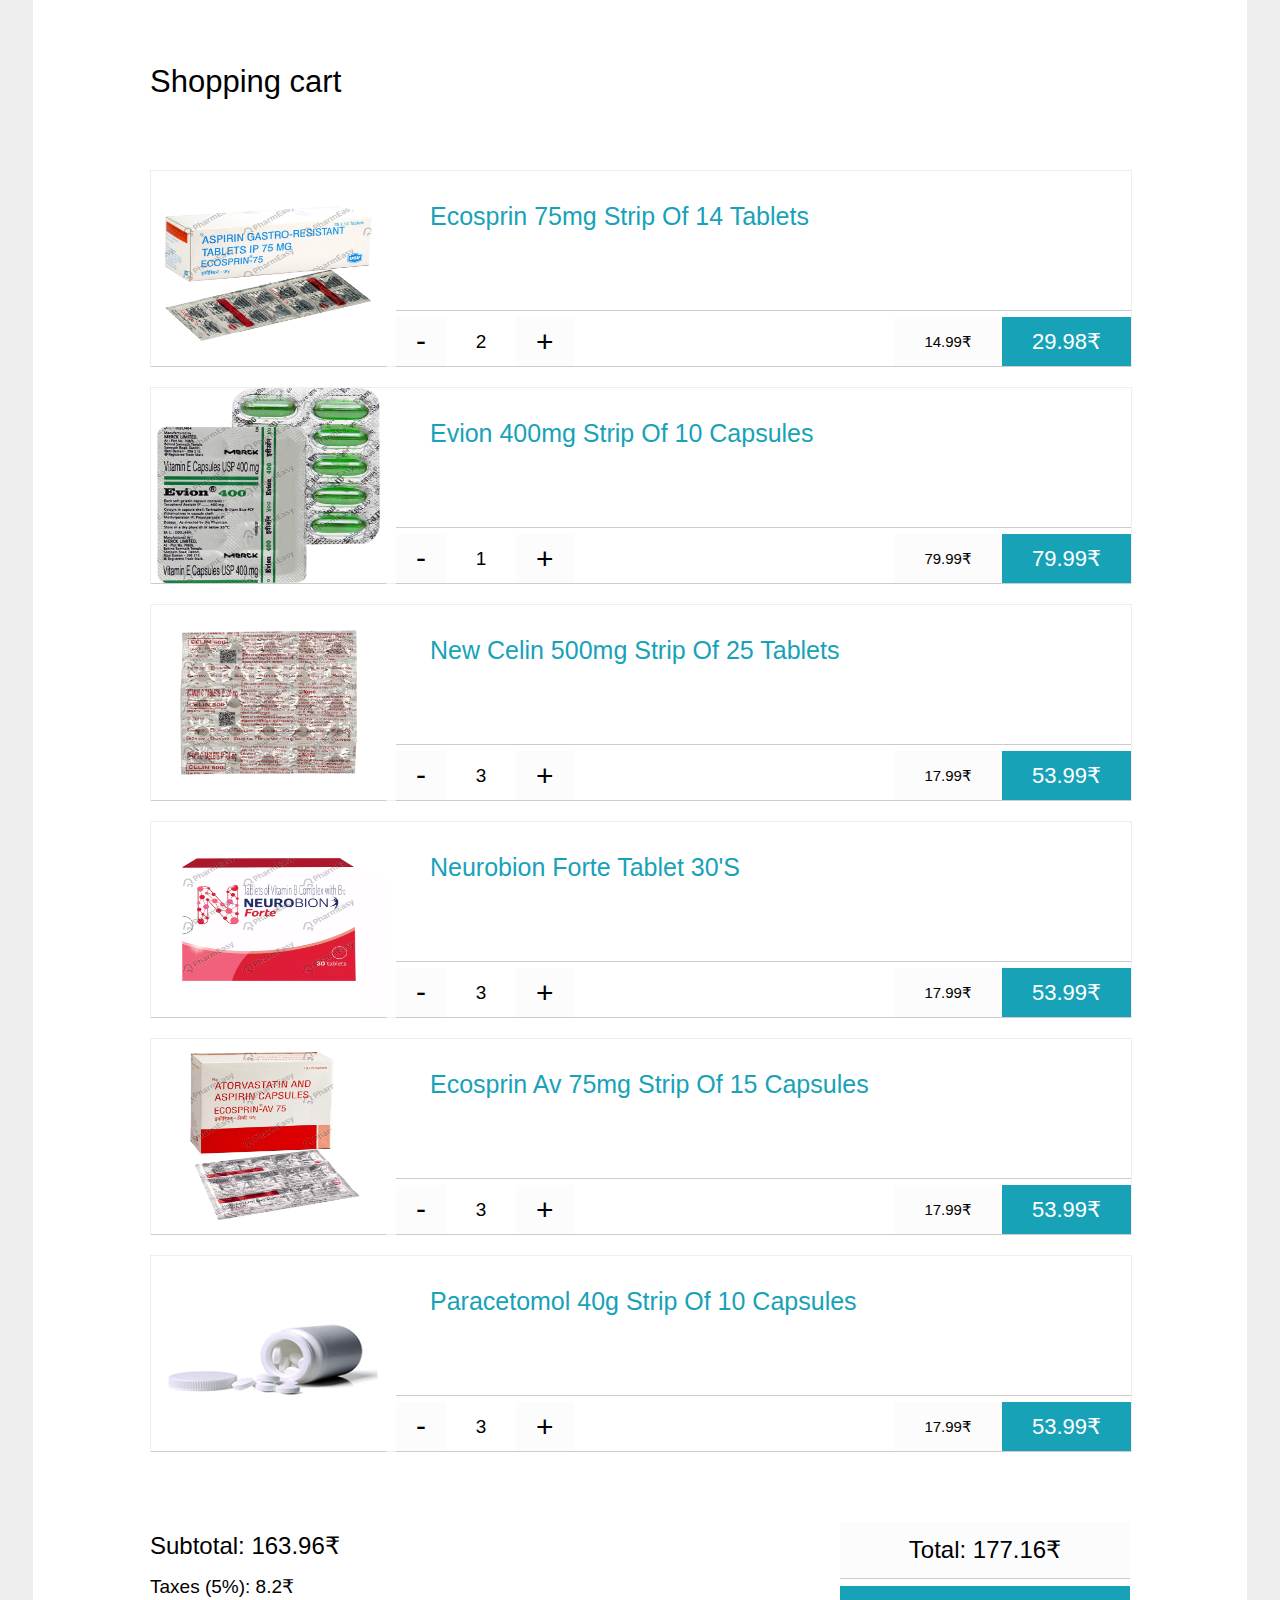
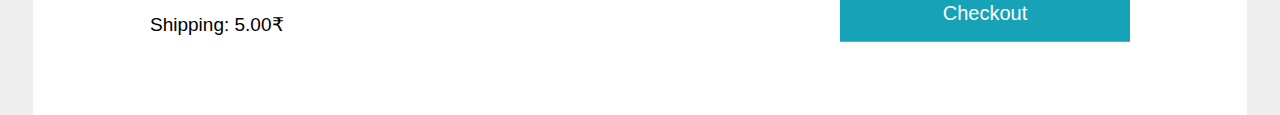
<file: index.html>
<!DOCTYPE html>
<html lang="en">
  <head>
	<link rel="icon" type="icon" href="MobiPharm\logo.png">
    <meta charset="utf-8">
    <meta name="viewport" content="width=device-width, initial-scale=1">
    <meta name="author" content="CodeHim">
    <title>Online Medicines | ADD CART</title>

    <!-- Style CSS -->
    <link rel="stylesheet" href="css/style.css">
	<!-- Demo CSS (No need to include it into your project) -->
	<link rel="stylesheet" href="css/demo.css">
  
  </head>
  <body>
 
  
      
 <main>
     <!-- Start DEMO HTML (Use the following code into your project)-->
<header id="site-header">
		<div class="container">
			<h1>Shopping cart </h1>
		</div>
	</header>

	<div class="container">

		<section id="cart"> 
			<article class="product">
				<header>
					<a class="remove">
						<img src="MobiPharm\m1.jpg" alt="Gamming Mouse">

						<h3>Remove product</h3>
					</a>
				</header>

				<div class="content">

					<h1>Ecosprin 75mg Strip Of 14 Tablets</h1>

					<div title="You have selected this product to be shipped in the color yellow." style="top: 0" class="color yellow"></div>
					<div style="top: 43px" class="type small">XXL</div>
				</div>

				<footer class="content">
					<span class="qt-minus">-</span>
					<span class="qt">2</span>
					<span class="qt-plus">+</span>

					<h2 class="full-price">
						29.98₹
					</h2>

					<h2 class="price">
						14.99₹
					</h2>
				</footer>
			</article>

			<article class="product">
				<header>
					<a class="remove">
						<img src="MobiPharm\m2.jpg" alt="Keyboard">

						<h3>Remove product</h3>
					</a>
				</header>

				<div class="content">

					<h1>Evion 400mg Strip Of 10 Capsules</h1>

	
					<div title="You have selected this product to be shipped in the color red." style="top: 0" class="color red"></div>
					<div title="You have selected this product to be shipped sized Small."  style="top: 43px" class="type small">Small</div>
				</div>

				<footer class="content">
					
					<span class="qt-minus">-</span>
					<span class="qt">1</span>
					<span class="qt-plus">+</span>

					<h2 class="full-price">
						79.99₹
					</h2>

					<h2 class="price">
						79.99₹
					</h2>
				</footer>
			</article>

			<article class="product">
				<header>
					<a class="remove">
						<img src="MobiPharm\m3.jpg" alt="Handfree">

						<h3>Remove product</h3>
					</a>
				</header>

				<div class="content">

					<h1>New Celin 500mg Strip Of 25 Tablets</h1>

					<div title="You have selected this product to be shipped in the color blue." style="top: 0" class="color blue"></div>
					<div style="top: 43px" class="type small">Large</div>
				</div>

				<footer class="content">
					
					<span class="qt-minus">-</span>
					<span class="qt">3</span>
					<span class="qt-plus">+</span>

					<h2 class="full-price">
						53.99₹
					</h2>

					<h2 class="price">
						17.99₹
					</h2>
				</footer>
			</article>
			<article class="product">
				<header>
					<a class="remove">
						<img src="MobiPharm\m4.jpg" alt="Handfree">

						<h3>Remove product</h3>
					</a>
				</header>

				<div class="content">

					<h1>Neurobion Forte Tablet 30'S</h1>

					<div title="You have selected this product to be shipped in the color blue." style="top: 0" class="color blue"></div>
					<div style="top: 43px" class="type small">Large</div>
				</div>

				<footer class="content">
					
					<span class="qt-minus">-</span>
					<span class="qt">3</span>
					<span class="qt-plus">+</span>

					<h2 class="full-price">
						53.99₹
					</h2>

					<h2 class="price">
						17.99₹
					</h2>
				</footer>
			</article>
			<article class="product">
				<header>
					<a class="remove">
						<img src="MobiPharm\m5.jpg" alt="Handfree">

						<h3>Remove product</h3>
					</a>
				</header>

				<div class="content">

					<h1>Ecosprin Av 75mg Strip Of 15 Capsules</h1>

					<div title="You have selected this product to be shipped in the color blue." style="top: 0" class="color blue"></div>
					<div style="top: 43px" class="type small">Large</div>
				</div>

				<footer class="content">
					
					<span class="qt-minus">-</span>
					<span class="qt">3</span>
					<span class="qt-plus">+</span>

					<h2 class="full-price">
						53.99₹
					</h2>

					<h2 class="price">
						17.99₹
					</h2>
				</footer>
			</article>
			<article class="product">
				<header>
					<a class="remove">
						<img src="MobiPharm\m6.jpg" alt="Handfree">

						<h3>Remove product</h3>
					</a>
				</header>

				<div class="content">

					<h1>Paracetomol 40g Strip Of 10 Capsules</h1>

					<div title="You have selected this product to be shipped in the color blue." style="top: 0" class="color blue"></div>
					<div style="top: 43px" class="type small">Large</div>
				</div>

				<footer class="content">
					
					<span class="qt-minus">-</span>
					<span class="qt">3</span>
					<span class="qt-plus">+</span>

					<h2 class="full-price">
						53.99₹
					</h2>

					<h2 class="price">
						17.99₹
					</h2>
				</footer>
			</article>
		</section>

	</div>

	<footer id="site-footer">
		<div class="container clearfix">

			<div class="left">
				<h2 class="subtotal">Subtotal: <span>163.96</span>₹</h2>
				<h3 class="tax">Taxes (5%): <span>8.2</span>₹</h3>
				<h3 class="shipping">Shipping: <span>5.00</span>₹</h3>
			</div>

			<div class="right">
				<h1 class="total">Total: <span>177.16</span>₹</h1>
				<a class="btn">Checkout</a>
			</div>

		</div>
	</footer>
     <!-- END EDMO HTML (Happy Coding!)-->
 </main>
 
      
  <footer class="credit">Author: Žiga Miklič - Distributed By: <a title="Awesome web design code & scripts" href="https://www.codehim.com?source=demo-page" target="_blank">CodeHim</a></footer>
  
  <script src='https://cdnjs.cloudflare.com/ajax/libs/jquery/2.1.3/jquery.min.js'></script>
    <script  src="./js/script.js"></script> 
      
  </body>
</html>
</file>
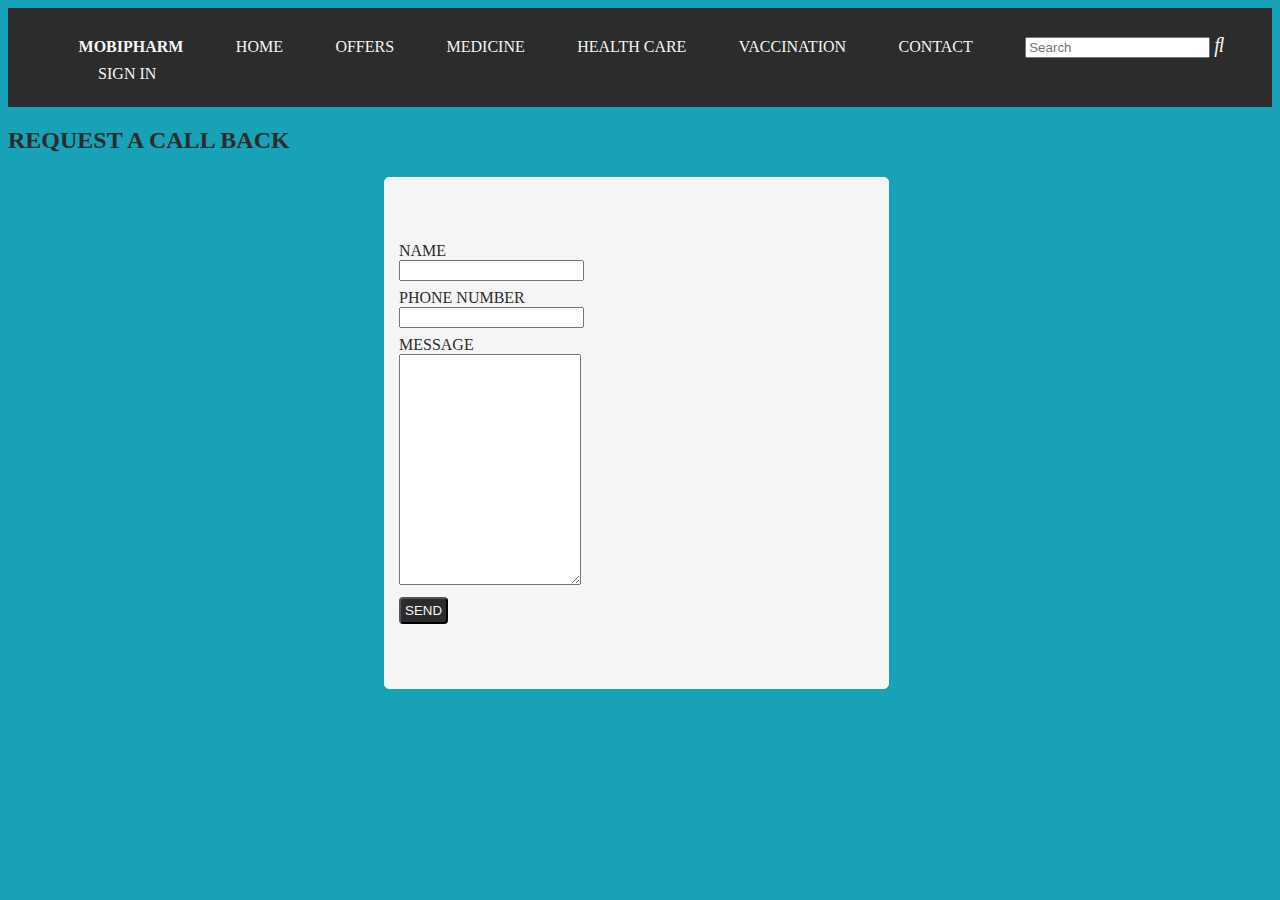
<file: Contact.html>
<!DOCTYPE html>
<html>
    <head>
        <link rel="icon" type="icon" href="MobiPharm\logo.png">
        <title>Online Medicines | CONTACT US</title>
        <meta charset="UTF-8">
        <meta name="viewport" content="width=device-width, initial-scale=1.0">
        <script src='MobiPharm\useracc.js'></script>
        <link rel="stylesheet" href="ContactStyle.css">
    </head>
    <body>
        <header>
            <nav class="navbar">
                <ul>
                    <li style="font-weight:bold"><a href="Home.html" target="_self">MOBIPHARM</a></li>
                    <li><a href="Home.html" target="_self">HOME</a></li>
                    <li><a href="Offer.html" target="_self">OFFERS</a></li>
                    <li><a href="Medicine.html" target="_self">MEDICINE</a></li>
                    <li><a href="HealthCare.html" target="_self">HEALTH CARE</a></li>
                    <li><a href="Vaccination.html" target="_self">VACCINATION</a></li>
                    <li><a href="Contact.html" target="_self">CONTACT</a></li>
                    <li><input type="search" placeholder="Search"><button style="background-color:#2c2c2c; border:none"><i style='font-size:20px; color:whitesmoke' class='fas'>&#xf002;</i></button></li>
                    <li><a href="Login.html" target="_self"><i class="far" style="color:whitesmoke;font-size: 20px;">&#xf2bd;</i> SIGN IN</a></li>
                </ul>
            </nav>
        </header>
        <section>
                <h2 style="color:#2c2c2c">REQUEST A CALL BACK</h2>
                <div class="col1">
                    <form>
                        <div>
                           <label>NAME</label><br>
                           <input type="text">
                        </div>
                        <div>
                            <label>PHONE NUMBER</label><br>
                            <input type="text">
                        </div>
                        <div>
                            <label>MESSAGE</label><br>
                            <textarea rows="15"></textarea>
                        </div>
                        <div>
                            <button>SEND</button>
                        </div>
                    </form>
                </div>
        </section>
    </body>
</html>
</file>
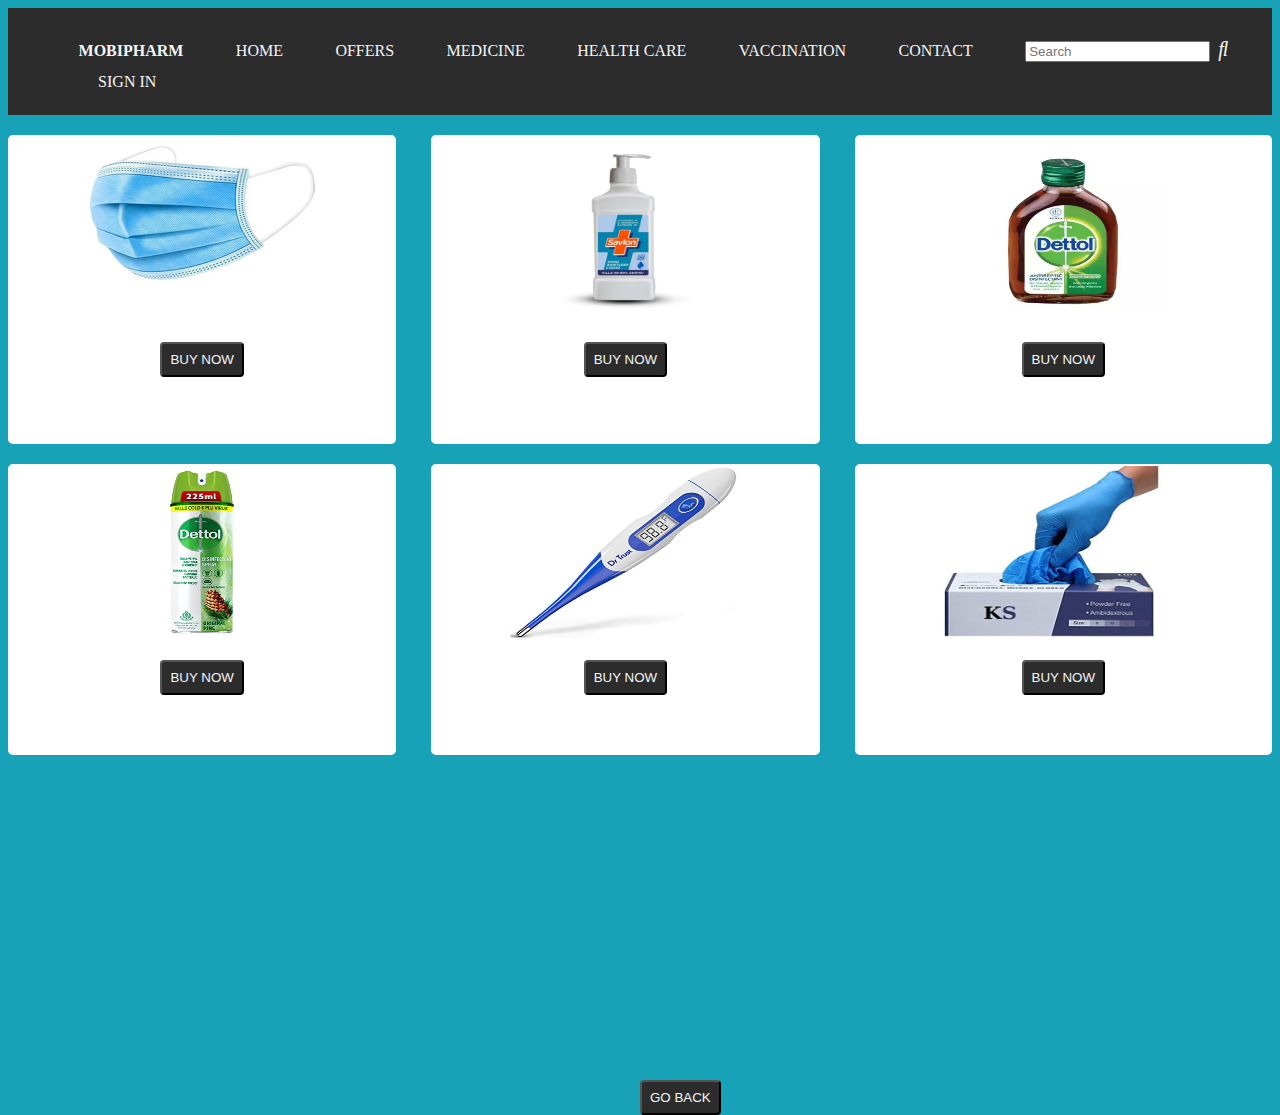
<file: CovidEssentials.html>
<!DOCTYPE html>
<html>
    <head>
        <link rel="icon" type="icon" href="MobiPharm\logo.png">
        <title>Online Medicines | COVID ESSENTIALS</title>
        <meta charset="UTF-8">
        <meta name="viewport" content="width=device-width, initial-scale=1.0">
        <script src='MobiPharm\useracc.js'></script>
        <link rel="stylesheet" href="CeStyle.css">
    </head>
    <body>
        <header>
            <nav class="navbar">
                <ul>
                    <li style="font-weight:bold"><a href="Home.html" target="_self">MOBIPHARM</a></li>
                    <li><a href="Home.html" target="_self">HOME</a></li>
                    <li><a href="Offer.html" target="_self">OFFERS</a></li>
                    <li><a href="Medicine.html" target="_self">MEDICINE</a></li>
                    <li><a href="HealthCare.html" target="_self">HEALTH CARE</a></li>
                    <li><a href="Vaccination.html" target="_self">VACCINATION</a></li>
                    <li><a href="Contact.html" target="_self">CONTACT</a></li>
                    <li><input type="search" placeholder="Search"><button style="background-color:#2c2c2c; border:none"><i style='font-size:20px; color:whitesmoke' class='fas'>&#xf002;</i></button></li>
                    <li><a href="Login.html" target="_self"><i class="far" style="color:whitesmoke;font-size: 20px;">&#xf2bd;</i> SIGN IN</a></li>
                </ul>
            </nav>
        </header>
        <section>
            <div class="grid-container">
                <div class="grid-item">
                    <img src="MobiPharm\c1.jpg"><br><br>
                    <button>BUY NOW</button>
                </div>
                <div class="grid-item">
                    <img src="MobiPharm\c2.jpg"><br><br>
                    <button>BUY NOW</button>
                </div>
                <div class="grid-item">
                    <img src="MobiPharm\c3.jpg"><br><br>
                    <button>BUY NOW</button>
                </div>
                <div class="grid-item">
                    <img src="MobiPharm\c4.jpg"><br><br>
                    <button>BUY NOW</button>
                </div>
                <div class="grid-item">
                    <img src="MobiPharm\c5.jpg"><br><br>
                    <button>BUY NOW</button>
                </div>
                <div class="grid-item">
                    <img src="MobiPharm\c6.jpg"><br><br>
                    <button>BUY NOW</button>
                </div>
            </div>
        </section>
        <footer>
            <a href="HealthCare.html" target="_self">
                <button>GO BACK</button>
            </a>
        </footer>
    </body>
</html>
</file>
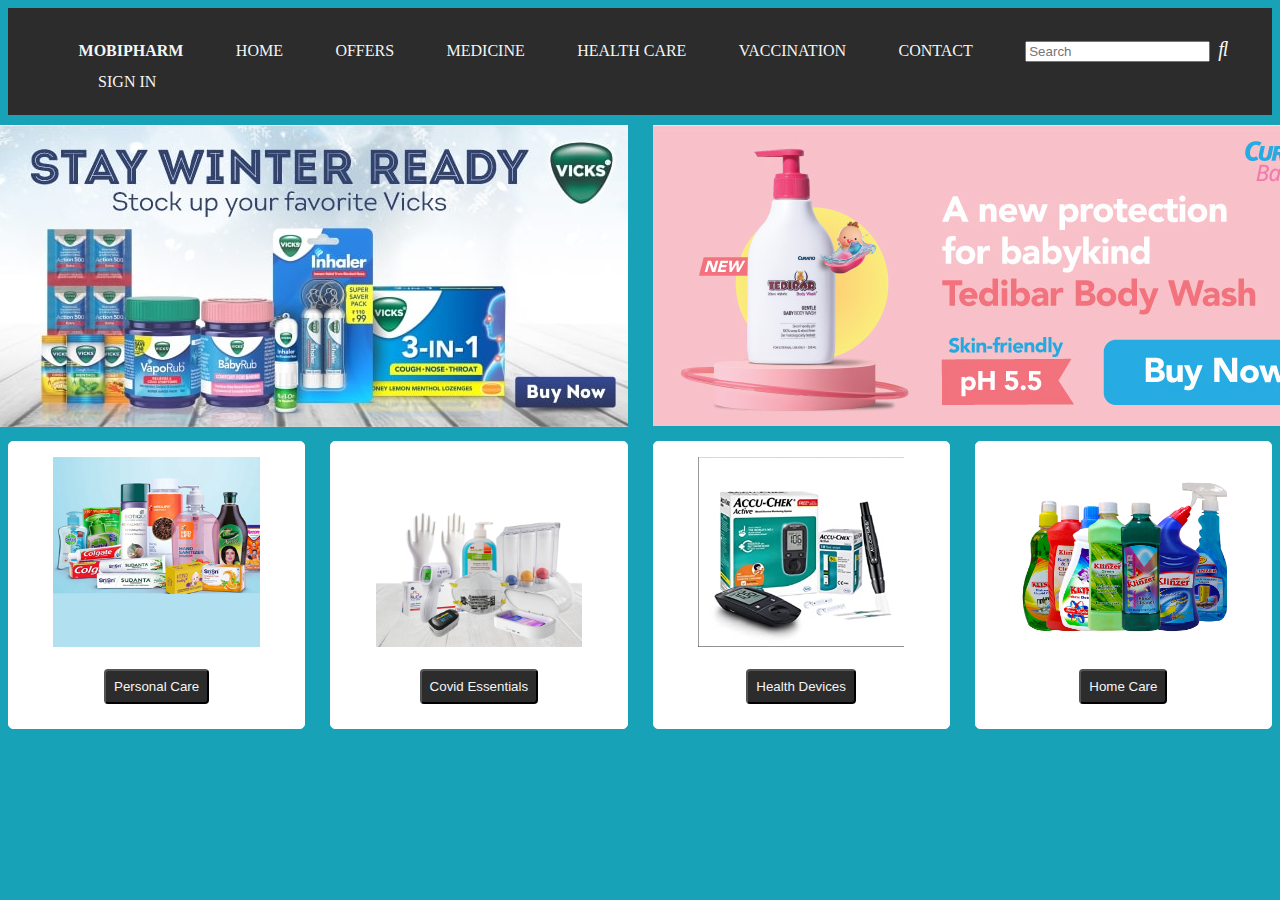
<file: HealthCare.html>
<!DOCTYPE html>
<html>
    <head>
        <link rel="icon" type="icon" href="MobiPharm\logo.png">
        <title>Online Medicines | HEALTH CARE</title>
        <meta charset="UTF-8">
        <meta name="viewport" content="width=device-width, initial-scale=1.0">
        <script src='MobiPharm\useracc.js'></script>
        <link rel="stylesheet" href="HealthCareStyle.css">
    </head>
    <body>
        <header>
            <nav class="navbar">
                <ul>
                    <li style="font-weight:bold"><a href="Home.html" target="_self">MOBIPHARM</a></li>
                    <li><a href="Home.html" target="_self">HOME</a></li>
                    <li><a href="Offer.html" target="_self">OFFERS</a></li>
                    <li><a href="Medicine.html" target="_self">MEDICINE</a></li>
                    <li><a href="HealthCare.html" target="_self">HEALTH CARE</a></li>
                    <li><a href="Vaccination.html" target="_self">VACCINATION</a></li>
                    <li><a href="Contact.html" target="_self">CONTACT</a></li>
                    <li><input type="search" placeholder="Search"><button style="background-color:#2c2c2c; border:none"><i style='font-size:20px; color:whitesmoke' class='fas'>&#xf002;</i></button></li>
                    <li><a href="Login.html" target="_self"><i class="far" style="color:whitesmoke;font-size: 20px;">&#xf2bd;</i> SIGN IN</a></li>
                </ul>
            </nav>
        </header>
        <section>
            <div class="grid-container1">
                <div class="grid-item1">
                    <img src="MobiPharm\health.jpg">
                </div>
                <div class="grid-item1">
                    <img src="MobiPharm\health1.jpg">
                </div>
            </div>
            <div class="grid-container2">
                <div class="grid-item2">
                    <img src="MobiPharm\b1.jpg"><br><br>
                    <a href="PersonalCare.html" target="_self">
                    <button>Personal Care</button></a>
                </div>
                <div class="grid-item2">
                    <img src="MobiPharm\b2.png"><br><br>
                    <a href="CovidEssentials.html" target="_self">
                    <button>Covid Essentials</button></a>
                </div>
                <div class="grid-item2">
                    <img src="MobiPharm\b3.jpg"><br><br>
                    <a href="HealthDevices.html" target="_self">
                    <button>Health Devices</button></a>
                </div>
                <div class="grid-item2">
                    <img src="MobiPharm\b4.jpg"><br><br>
                    <a href="HomeCare.html" target="_self">
                    <button>Home Care</button></a>
                </div>
            </div>
        </section>
    </body>
</html>
</file>
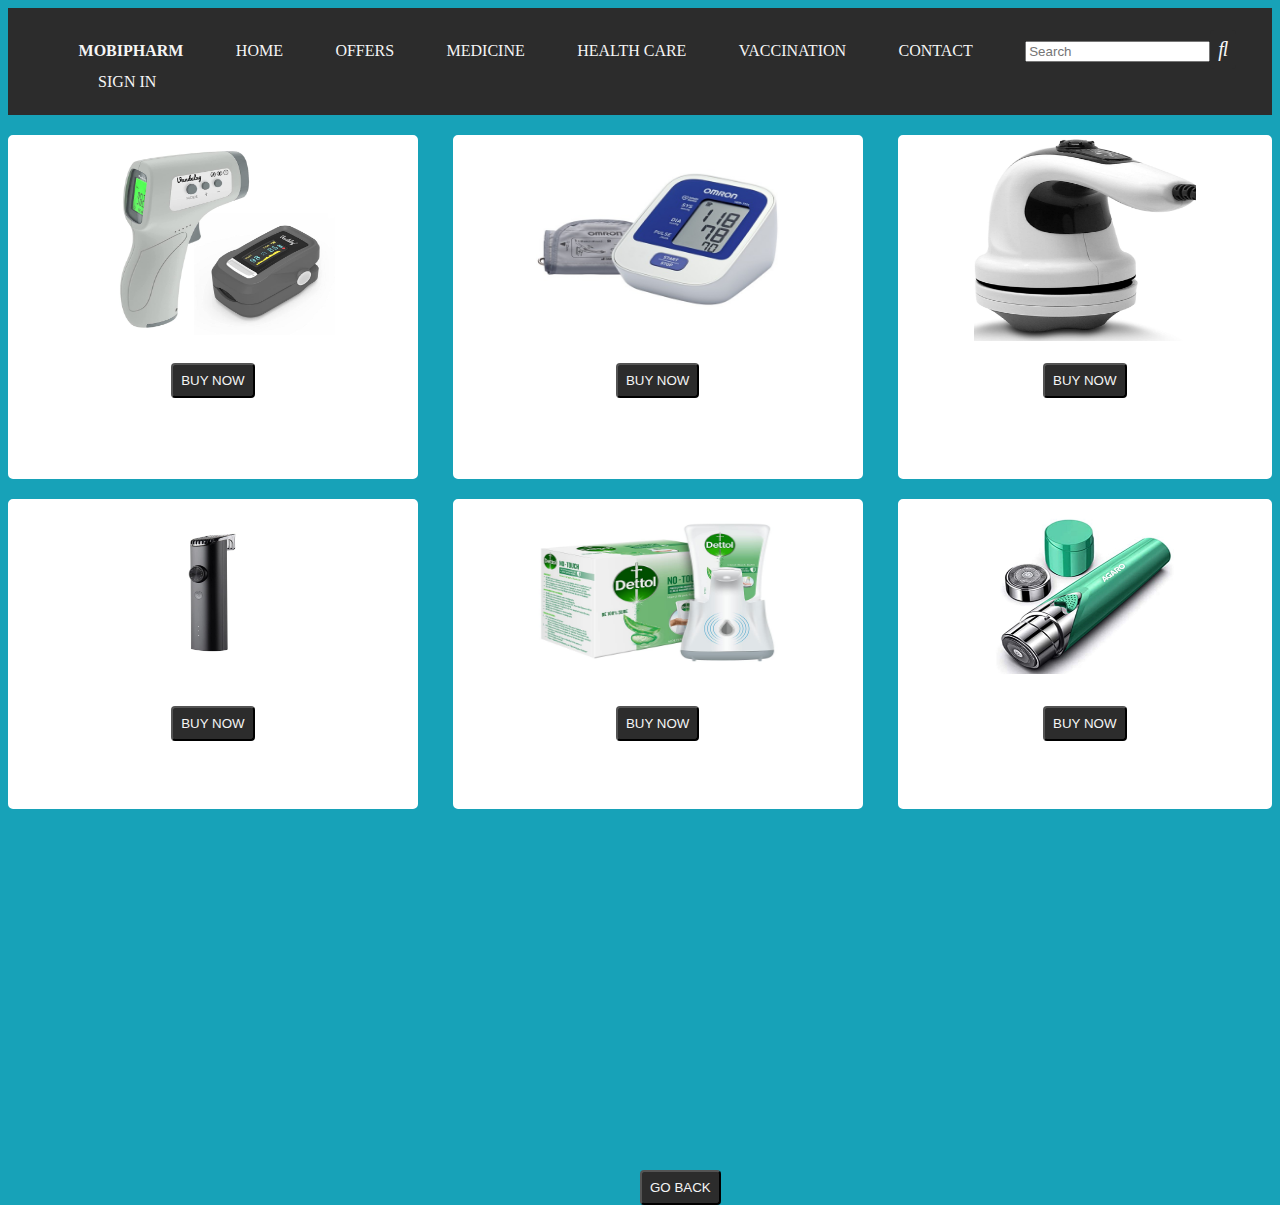
<file: HealthDevices.html>
<!DOCTYPE html>
<html>
    <head>
        <link rel="icon" type="icon" href="MobiPharm\logo.png">
        <title>Online Medicines | HEALTH DEVICES</title>
        <meta charset="UTF-8">
        <meta name="viewport" content="width=device-width, initial-scale=1.0">
        <script src='MobiPharm\useracc.js'></script>
        <link rel="stylesheet" href="HdStyle.css">
    </head>
    <body>
        <header>
            <nav class="navbar">
                <ul>
                    <li style="font-weight:bold"><a href="Home.html" target="_self">MOBIPHARM</a></li>
                    <li><a href="Home.html" target="_self">HOME</a></li>
                    <li><a href="Offer.html" target="_self">OFFERS</a></li>
                    <li><a href="Medicine.html" target="_self">MEDICINE</a></li>
                    <li><a href="HealthCare.html" target="_self">HEALTH CARE</a></li>
                    <li><a href="Vaccination.html" target="_self">VACCINATION</a></li>
                    <li><a href="Contact.html" target="_self">CONTACT</a></li>
                    <li><input type="search" placeholder="Search"><button style="background-color:#2c2c2c; border:none"><i style='font-size:20px; color:whitesmoke' class='fas'>&#xf002;</i></button></li>
                    <li><a href="Login.html" target="_self"><i class="far" style="color:whitesmoke;font-size: 20px;">&#xf2bd;</i> SIGN IN</a></li>
                </ul>
            </nav>
        </header>
        <section>
            <div class="grid-container">
                <div class="grid-item">
                    <img src="MobiPharm\d1.jpg"><br><br>
                    <button>BUY NOW</button>
                </div>
                <div class="grid-item">
                    <img src="MobiPharm\d2.png"><br><br>
                    <button>BUY NOW</button>
                </div>
                <div class="grid-item">
                    <img src="MobiPharm\d3.jpg"><br><br>
                    <button>BUY NOW</button>
                </div>
                <div class="grid-item">
                    <img src="MobiPharm\d4.jpg"><br><br>
                    <button>BUY NOW</button>
                </div>
                <div class="grid-item">
                    <img src="MobiPharm\d5.jpg"><br><br>
                    <button>BUY NOW</button>
                </div>
                <div class="grid-item">
                    <img src="MobiPharm\d6.jpg"><br><br>
                    <button>BUY NOW</button>
                </div>
            </div>
        </section>
        <footer>
            <a href="HealthCare.html" target="_self">
                <button>GO BACK</button>
            </a>
        </footer>
    </body>
</html>
</file>
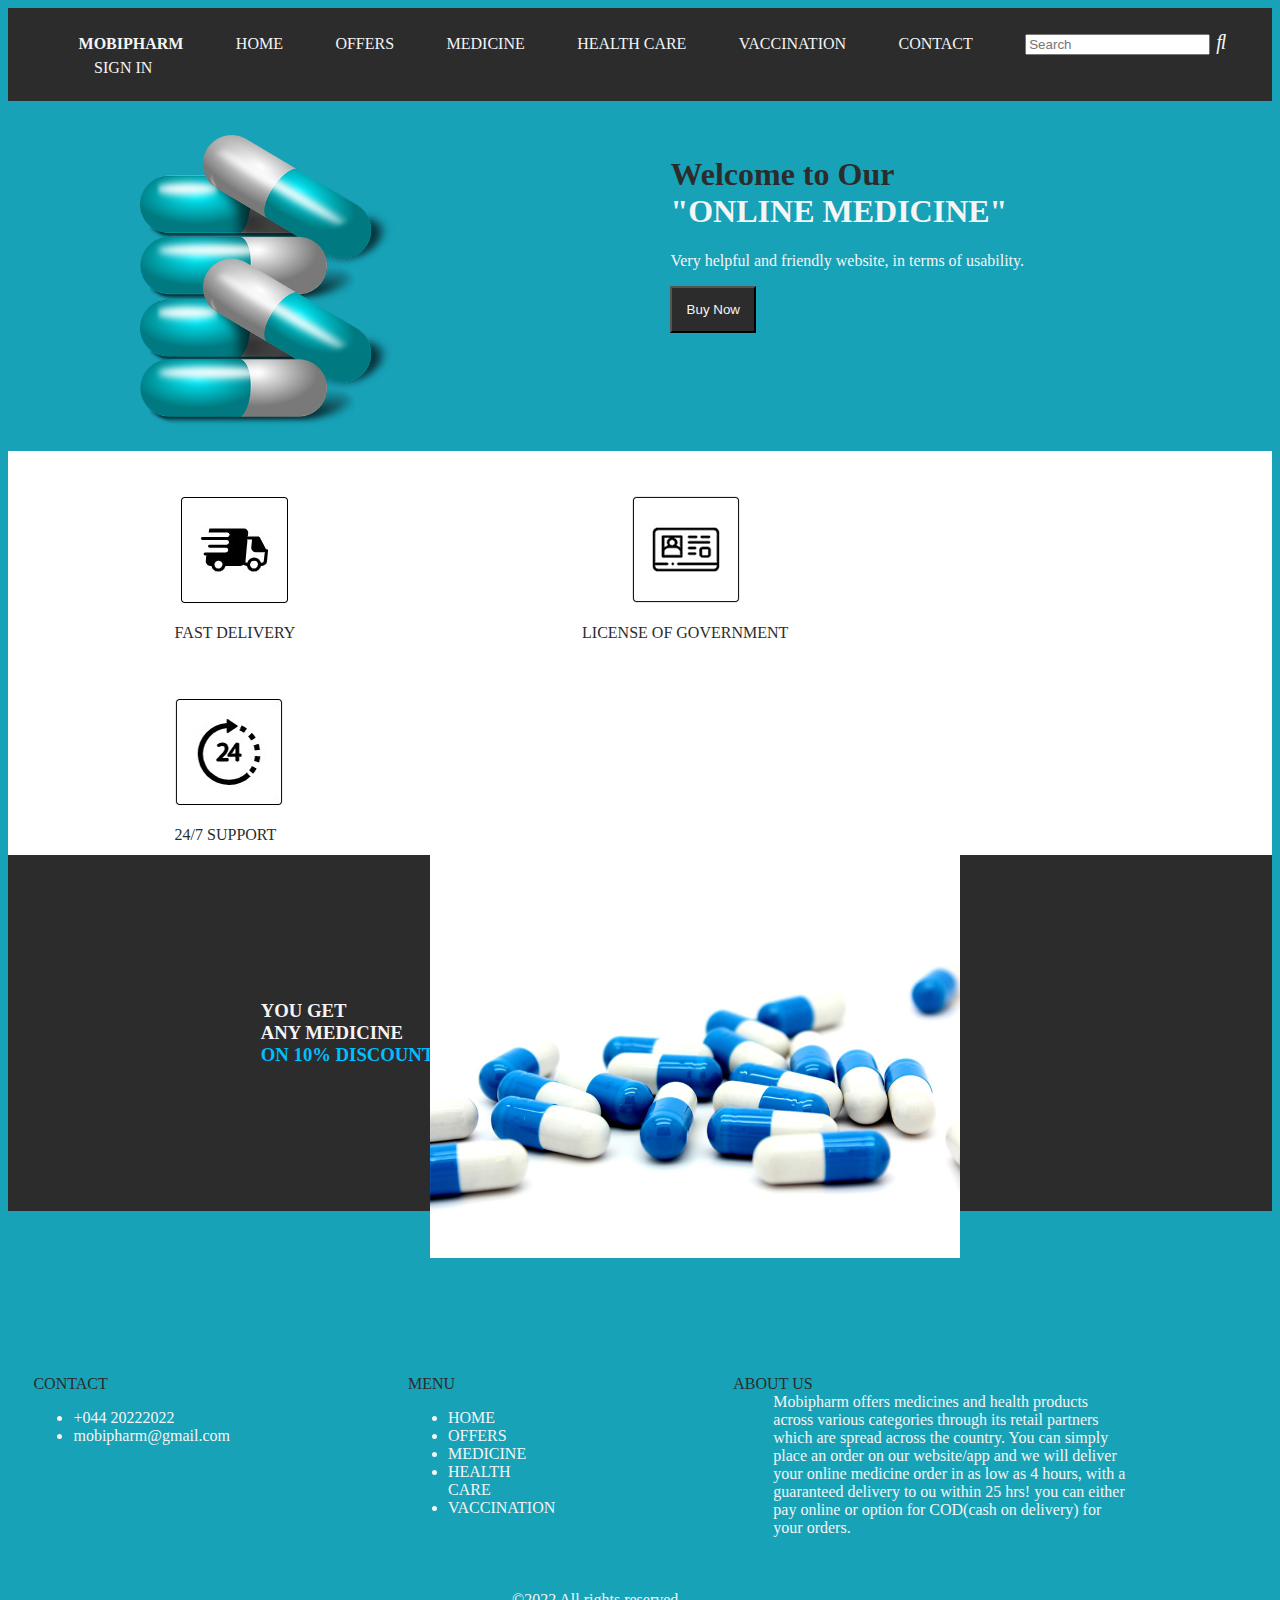
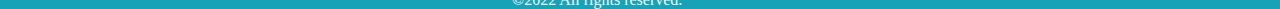
<file: Home.html>
<!DOCTYPE html>
<html>
    <head>
        <link rel="icon" type="icon" href="MobiPharm\logo.png">
        <title>Online Medicines | HOME</title>
        <meta charset="UTF-8">
        <meta name="viewport" content="width=device-width, initial-scale=1.0">
        <script src='MobiPharm\useracc.js'></script>
        <link rel="stylesheet" href="HomeStyle.css">
    </head>
    <body>
        <header>
            <nav class="navbar">
                <ul>
                    <li style="font-weight:bold"><a href="Home.html" target="_self">MOBIPHARM</a></li>
                    <li><a href="Home.html" target="_self">HOME</a></li>
                    <li><a href="Offer.html" target="_self">OFFERS</a></li>
                    <li><a href="Medicine.html" target="_self">MEDICINE</a></li>
                    <li><a href="HealthCare.html" target="_self">HEALTH CARE</a></li>
                    <li><a href="Vaccination.html" target="_self">VACCINATION</a></li>
                    <li><a href="Contact.html" target="_self">CONTACT</a></li>
                    <li><input type="search" placeholder="Search"><button style="background-color:#2c2c2c; border:none"><i style='font-size:20px; color:whitesmoke' class='fas'>&#xf002;</i></button></li>
                    <li><a href="Login.html" target="_self"><i class="far" style="color:whitesmoke;font-size: 20px;">&#xf2bd;</i>SIGN IN</a></li>
                </ul>
            </nav>
        </header>
        <section class="section-head">
            <div class="section-img">
                <img src="MobiPharm\medicine.png" width="60%" height="60%">
            </div>
            <div class="section-01">
                <h1><span style="color:#2c2c2c">Welcome to Our</span><br>"ONLINE MEDICINE"</h1>
                <p>Very helpful and friendly website, in terms of usability.</p>
                <a href="HealthCare.html" target="_self">
                <button>Buy Now</button></a>
            </div>
        </section>
        <aside class="aside-box">
            <div class="aside-box1">
                <img src="MobiPharm\1.jpg" alt="fast delivery">
                <p>FAST DELIVERY</p>
            </div>
            <div class="aside-box2">
                <img src="MobiPharm\2.jpg" alt="license of government">
                <p>LICENSE OF GOVERNMENT</p>
            </div>
            <div class="aside-box3">
                <img src="MobiPharm\3.jpg" alt="24/7 support">
                <p>24/7 SUPPORT</p>
            </div>
        </aside>
        <article class="article-box">
            <div class="split-left">
                <h3>YOU GET<br>ANY MEDICINE<br><span style="color:deepskyblue">ON 10% DISCOUNT</span></h3>
            </div>
            <div class="split-right">
                <img src="MobiPharm\4.jpg" alt="tablet" width="58.5%" height="58.5%">
            </div>
        </article>
        <footer class="footer-box">
            <div class="footer-1">
                <dt>CONTACT</dt>
                <ul>
                    <li>+044 20222022</li>
                    <li>mobipharm@gmail.com</li>
                </ul>
            </div>
            <div class="footer-2">
                <dt>MENU</dt>
                <ul>
                    <li>HOME</li>
                    <li>OFFERS</li>
                    <li>MEDICINE</li>
                    <li>HEALTH CARE</li>
                    <li>VACCINATION</li> 
                </ul>
            </div>
            <div class="footer-3">
                <dt>ABOUT US</dt>
                <dd>Mobipharm offers medicines and health products across various categories through its retail partners which are spread across the country. You can simply place an order on our website/app and we will deliver your online medicine order in as low as 4 hours, with a guaranteed delivery to ou within 25 hrs! you can either pay online  or option for COD(cash on delivery) for your orders.</dd>
            </div>
        </footer>
        <p class="footer-4">&copy;2022 All rights reserved.</p>
    </body>
</html>
</file>
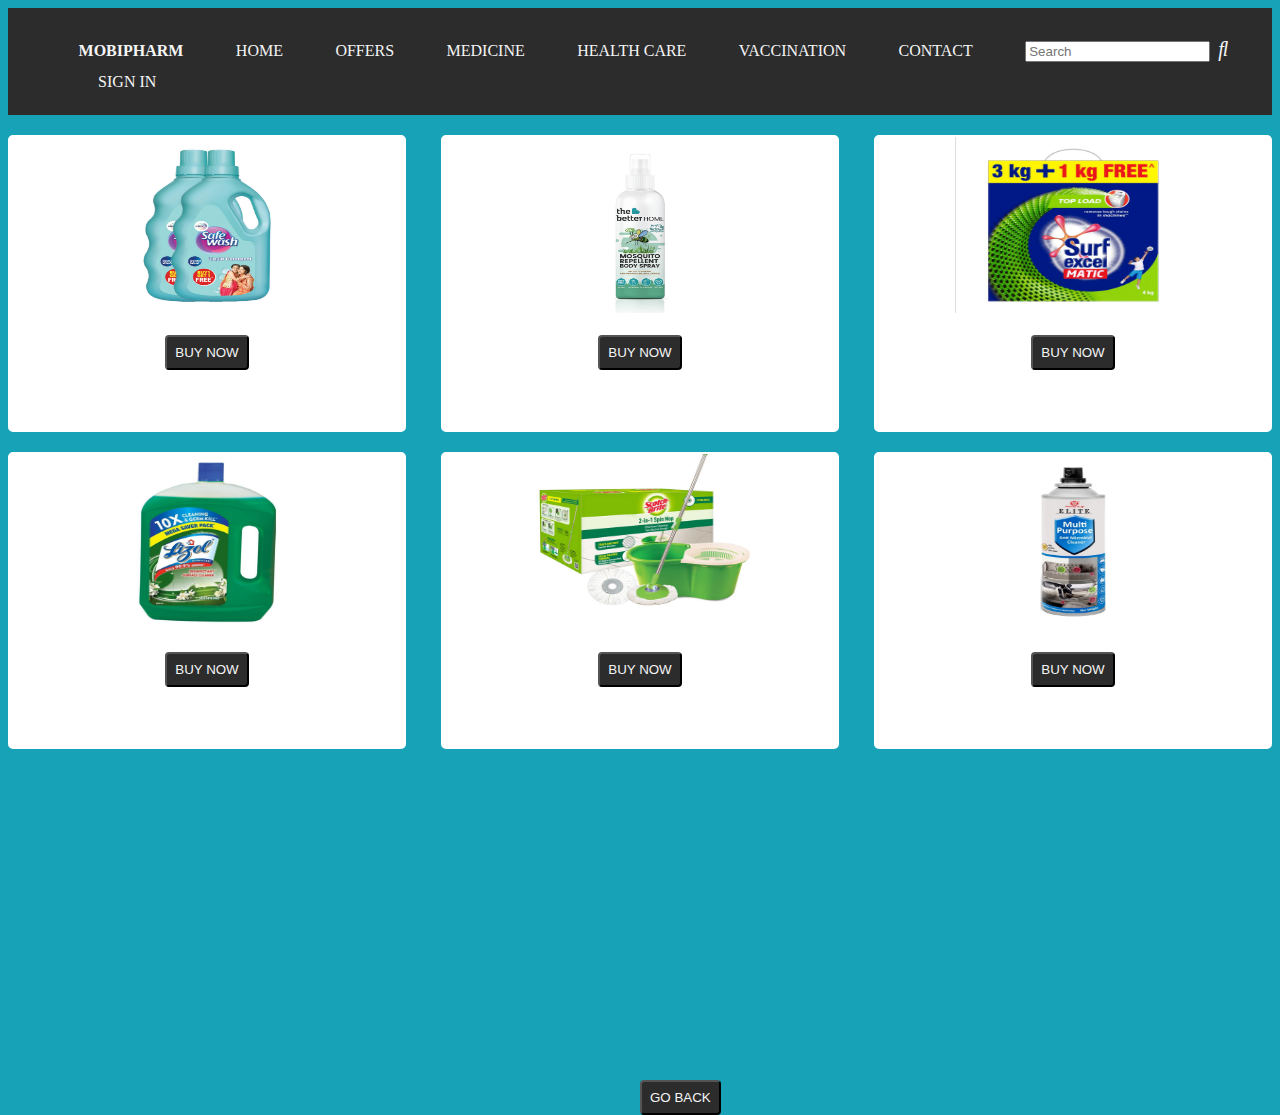
<file: HomeCare.html>
<!DOCTYPE html>
<html>
    <head>
        <link rel="icon" type="icon" href="MobiPharm\logo.png">
        <title>Online Medicines | HOME CARE</title>
        <meta charset="UTF-8">
        <meta name="viewport" content="width=device-width, initial-scale=1.0">
        <script src='MobiPharm\useracc.js'></script>
        <link rel="stylesheet" href="HcStyle.css">
    </head>
    <body>
        <header>
            <nav class="navbar">
                <ul>
                    <li style="font-weight:bold"><a href="Home.html" target="_self">MOBIPHARM</a></li>
                    <li><a href="Home.html" target="_self">HOME</a></li>
                    <li><a href="Offer.html" target="_self">OFFERS</a></li>
                    <li><a href="Medicine.html" target="_self">MEDICINE</a></li>
                    <li><a href="HealthCare.html" target="_self">HEALTH CARE</a></li>
                    <li><a href="Vaccination.html" target="_self">VACCINATION</a></li>
                    <li><a href="Contact.html" target="_self">CONTACT</a></li>
                    <li><input type="search" placeholder="Search"><button style="background-color:#2c2c2c; border:none"><i style='font-size:20px; color:whitesmoke' class='fas'>&#xf002;</i></button></li>
                    <li><a href="Login.html" target="_self"><i class="far" style="color:whitesmoke;font-size: 20px;">&#xf2bd;</i> SIGN IN</a></li>
                </ul>
            </nav>
        </header>
        <section>
            <div class="grid-container">
                <div class="grid-item">
                    <img src="MobiPharm\h1.jpg"><br><br>
                    <button>BUY NOW</button>
                </div>
                <div class="grid-item">
                    <img src="MobiPharm\h2.jpg"><br><br>
                    <button>BUY NOW</button>
                </div>
                <div class="grid-item">
                    <img src="MobiPharm\h3.jpg"><br><br>
                    <button>BUY NOW</button>
                </div>
                <div class="grid-item">
                    <img src="MobiPharm\h4.jpg"><br><br>
                    <button>BUY NOW</button>
                </div>
                <div class="grid-item">
                    <img src="MobiPharm\h5.jpg"><br><br>
                    <button>BUY NOW</button>
                </div>
                <div class="grid-item">
                    <img src="MobiPharm\h6.jpg"><br><br>
                    <button>BUY NOW</button>
                </div>
            </div>
        </section>
        <footer>
            <a href="HealthCare.html" target="_self">
                <button>GO BACK</button>
            </a>
        </footer>
    </body>
</html>
</file>
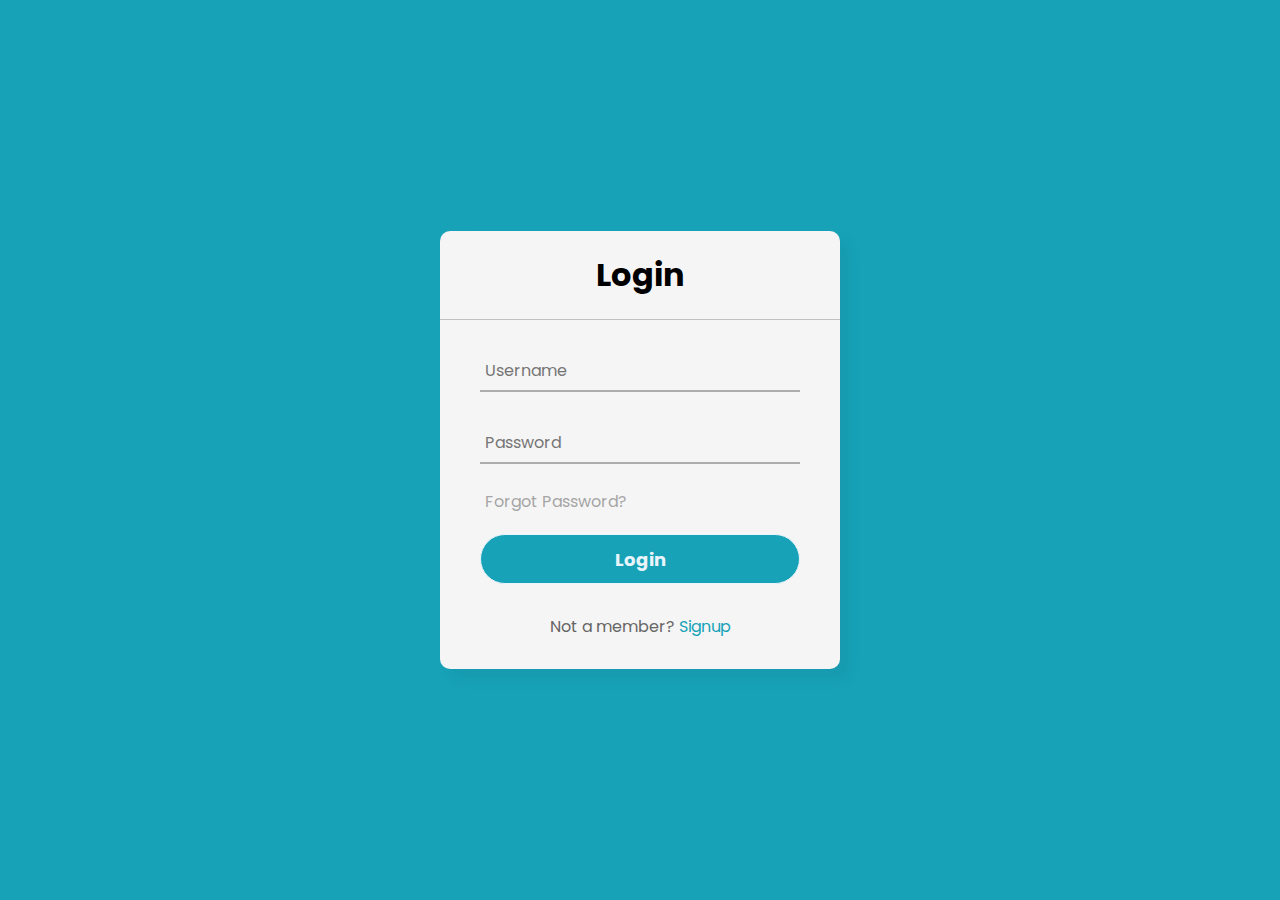
<file: Login.html>
<!DOCTYPE html>
<html>
  <head>
    <script src="script.js"></script>
    <link rel="icon" type="icon" href="MobiPharm\logo.png">
    <title>Online Medicines | LOGIN</title>
    <meta charset="utf-8">
    <meta name="viewport" content="width=device-width, initial-scale=1.0">
    <link rel="stylesheet" href="LoginStyle.css">
  </head>
  <body>
    <div class="center">
      <h1>Login</h1>
      <form method="post">
        <div class="txt_field">
          <input type="text" id="usrname" placeholder="Username" required>
        </div>
        <div class="txt_field">
          <input type="password" id="pwd" placeholder="Password" required>
        </div>
        <div class="pass">Forgot Password?</div>
        <input type="button" value="Login" onclick="check()">
        <div class="signup_link">
          Not a member? <a href="SignUp.html" target="_self">Signup</a>
        </div>
      </form>
    </div>

  </body>
</html>
</file>
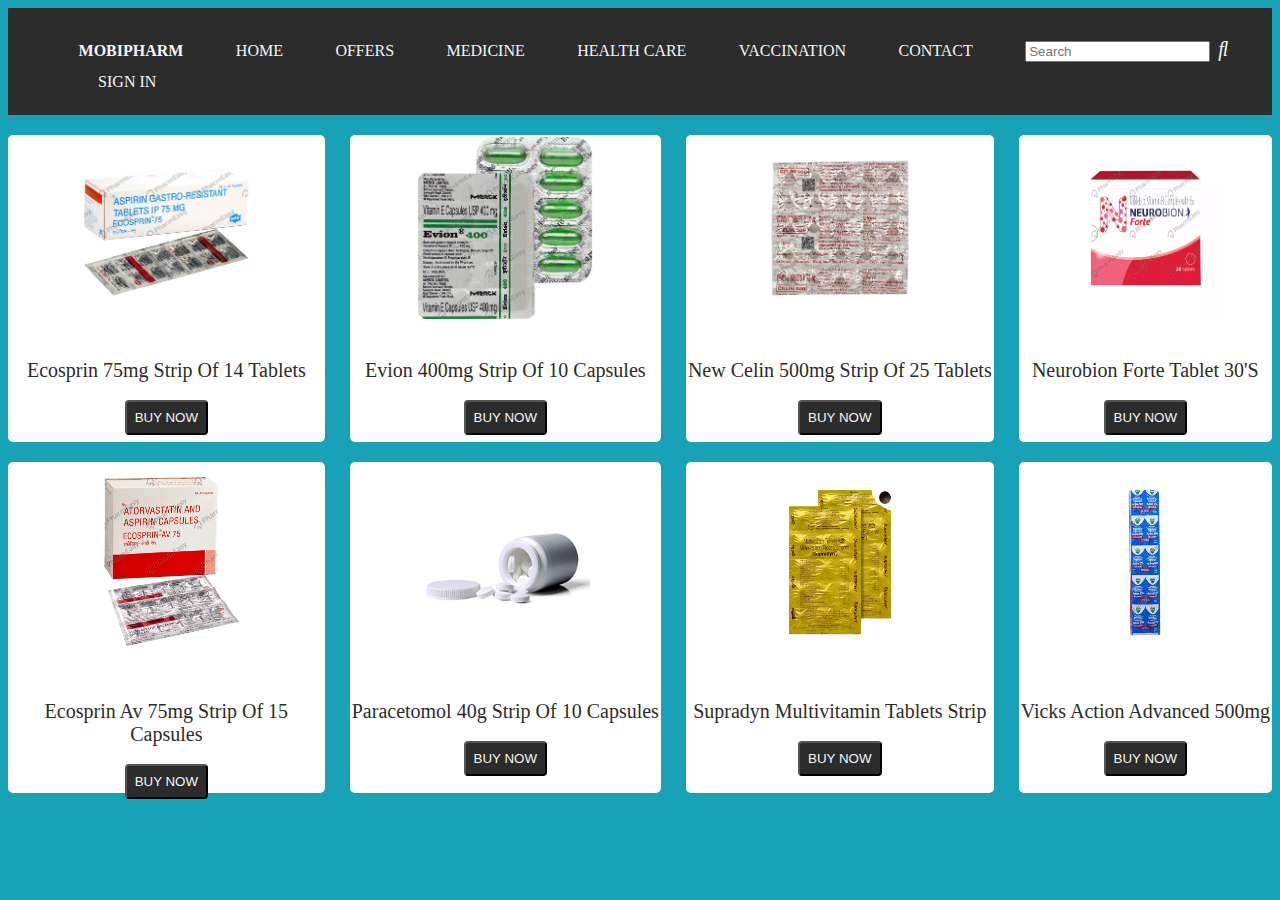
<file: Medicine.html>
<!DOCTYPE html>
<html>
    <head>
        <link rel="icon" type="icon" href="MobiPharm\logo.png">
        <title>Online Medicines | MEDICINE</title>
        <meta charset="UTF-8">
        <meta name="viewport" content="width=device-width, initial-scale=1.0">
        <script src='MobiPharm\useracc.js'></script>
        <link rel="stylesheet" href="MedicineStyle.css">
    </head>
    <body>
        <header>
            <nav class="navbar">
                <ul>
                    <li style="font-weight:bold"><a href="Home.html" target="_self">MOBIPHARM</a></li>
                    <li><a href="Home.html" target="_self">HOME</a></li>
                    <li><a href="Offer.html" target="_self">OFFERS</a></li>
                    <li><a href="Medicine.html" target="_self">MEDICINE</a></li>
                    <li><a href="HealthCare.html" target="_self">HEALTH CARE</a></li>
                    <li><a href="Vaccination.html" target="_self">VACCINATION</a></li>
                    <li><a href="Contact.html" target="_self">CONTACT</a></li>
                    <li><input type="search" placeholder="Search"><button style="background-color:#2c2c2c; border:none"><i style='font-size:20px; color:whitesmoke' class='fas'>&#xf002;</i></button></li>
                    <li><a href="Login.html" target="_self"><i class="far" style="color:whitesmoke;font-size: 20px;">&#xf2bd;</i> SIGN IN</a></li>
                </ul>
            </nav>
        </header>
        <section>
            <div class="grid-container">
                <div class="grid-item">
                    <img src="MobiPharm\m1.jpg"><br><br><br>
                    <label>Ecosprin 75mg Strip Of 14 Tablets</label><br><br>
                    <a href="index.html"  target="_self">
                    <button>BUY NOW</button></a>
                </div>
                <div class="grid-item">
                    <img src="MobiPharm\m2.jpg"><br><br><br>
                    <label>Evion 400mg Strip Of 10 Capsules</label><br><br>
                    <a href="index.html"  target="_self">
                    <button>BUY NOW</button></a>
                </div>
                <div class="grid-item">
                    <img src="MobiPharm\m3.jpg"><br><br><br>
                    <label>New Celin 500mg Strip Of 25 Tablets</label><br><br>
                    <a href="index.html"  target="_self">
                    <button>BUY NOW</button></a>
                </div>
                <div class="grid-item">
                    <img src="MobiPharm\m4.jpg"><br><br><br>
                    <label>Neurobion Forte Tablet 30'S</label><br><br>
                    <a href="index.html"  target="_self">
                    <button>BUY NOW</button></a>
                </div>
                <div class="grid-item">
                    <img src="MobiPharm\m5.jpg"><br><br><br>
                    <label>Ecosprin Av 75mg Strip Of 15 Capsules</label><br><br>
                    <a href="index.html"  target="_self">
                    <button>BUY NOW</button></a>
                </div>
                <div class="grid-item">
                    <img src="MobiPharm\m6.jpg"><br><br><br>
                    <label>Paracetomol 40g Strip Of 10 Capsules</label><br><br>
                    <a href="index.html"  target="_self">
                    <button>BUY NOW</button></a>
                </div>
                <div class="grid-item">
                    <img src="MobiPharm\m7.jpg"><br><br><br>
                    <label>Supradyn Multivitamin Tablets Strip</label><br><br>
                    <a href="index.html"  target="_self">
                    <button>BUY NOW</button></a>
                </div>
                <div class="grid-item">
                    <img src="MobiPharm\m8.jpg"><br><br><br>
                    <label>Vicks Action Advanced 500mg</label><br><br>
                    <a href="index.html"  target="_self">
                    <button>BUY NOW</button></a>
                </div>
            </div>
        </section>
    </body>
</html>
</file>
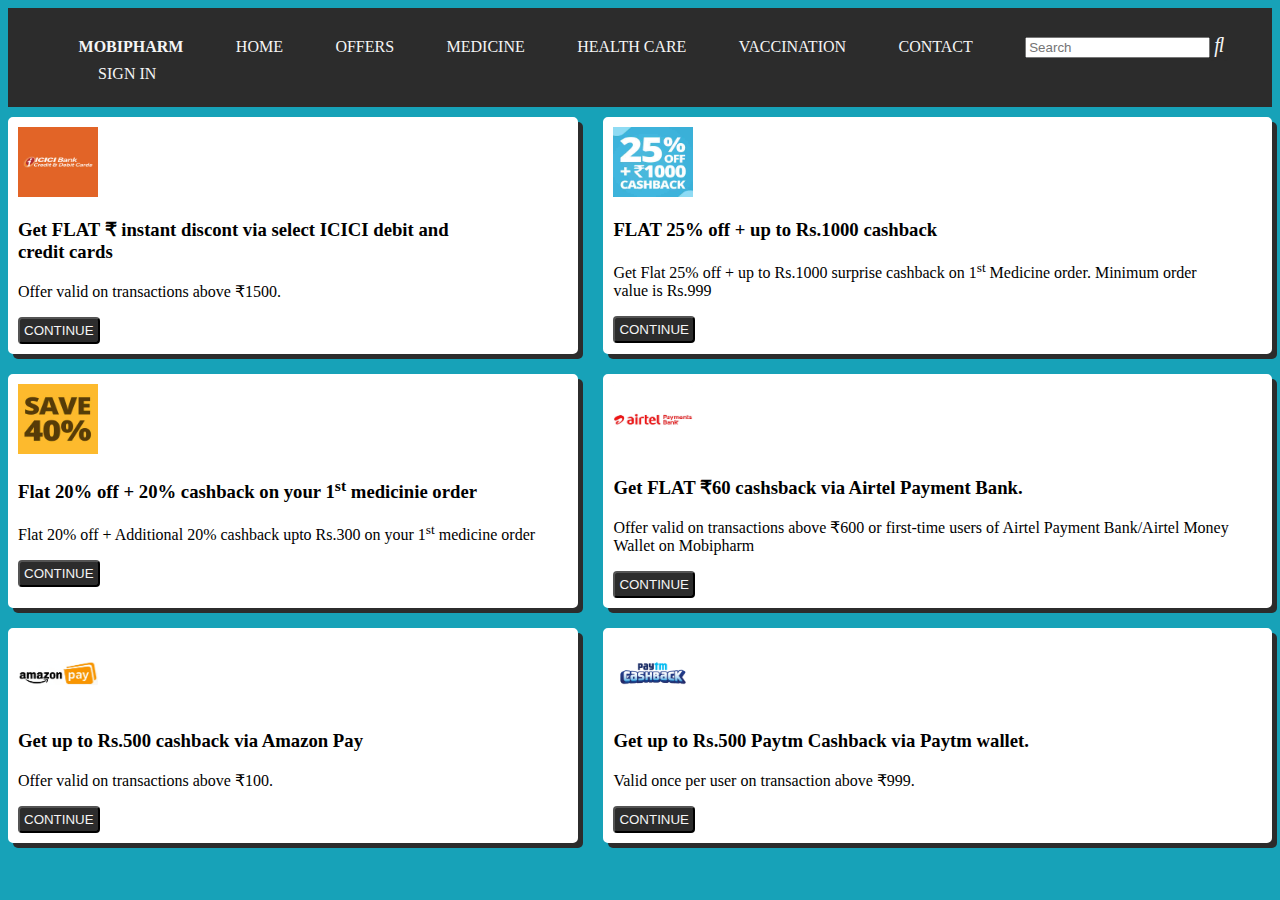
<file: Offer.html>
<!DOCTYPE html>
<html>
    <head>
        <link rel="icon" type="icon" href="MobiPharm\logo.png">
        <title>Online Medicines | OFFERS</title>
        <meta charset="UTF-8">
        <meta name="viewport" content="width=device-width, initial-scale=1.0">
        <script src='MobiPharm\useracc.js'></script>
        <link rel="stylesheet" href="OfferStyle.css">
    </head>
    <body>
        <header>
            <nav class="navbar">
                <ul>
                    <li style="font-weight:bold"><a href="Home.html" target="_self">MOBIPHARM</a></li>
                    <li><a href="Home.html" target="_self">HOME</a></li>
                    <li><a href="Offer.html" target="_self">OFFERS</a></li>
                    <li><a href="Medicine.html" target="_self">MEDICINE</a></li>
                    <li><a href="HealthCare.html" target="_self">HEALTH CARE</a></li>
                    <li><a href="Vaccination.html" target="_self">VACCINATION</a></li>
                    <li><a href="Contact.html" target="_self">CONTACT</a></li>
                    <li><input type="search" placeholder="Search"><button style="background-color:#2c2c2c; border:none"><i style='font-size:20px; color:whitesmoke' class='fas'>&#xf002;</i></button></li>
                    <li><a href="Login.html" target="_self"><i class="far" style="color:whitesmoke;font-size: 20px;">&#xf2bd;</i> SIGN IN</a></li>
                </ul>
            </nav>
        </header>
        <section>
            <div class="grid-container">
                <div class="grid-item">
                    <img src="MobiPharm\o1.jpg">
                    <h3>Get FLAT &#8377; instant discont via select ICICI debit and<br>credit cards</h3>
                    <p>Offer valid on transactions above &#8377;1500.</p>
                    <a href="Medicine.html" target="_self">
                    <button>CONTINUE</button></a>
                </div>
                <div class="grid-item">
                    <img src="MobiPharm\o2.jpg">
                    <h3>FLAT 25% off + up to Rs.1000 cashback</h3>
                    <p>Get Flat 25% off + up to Rs.1000 surprise cashback on 1<sup>st</sup> Medicine order. Minimum order<br>value is Rs.999</p>
                    <a href="Medicine.html" target="_self">
                    <button>CONTINUE</button></a>
                </div>
                <div class="grid-item">
                    <img src="MobiPharm\o3.jpg">
                    <h3>Flat 20% off + 20% cashback on your 1<sup>st</sup> medicinie order</h3>
                    <p>Flat 20% off + Additional 20% cashback upto Rs.300 on your 1<sup>st</sup> medicine order</p>
                    <a href="Medicine.html" target="_self">
                    <button>CONTINUE</button></a>
                </div>
                <div class="grid-item">
                    <img src="MobiPharm\o4.png">
                    <h3>Get FLAT &#8377;60 cashsback via Airtel Payment Bank.</h3>
                    <p>Offer valid on transactions above &#8377;600 or first-time users of Airtel Payment Bank/Airtel Money<br>Wallet on Mobipharm</p>
                    <a href="Medicine.html" target="_self">
                    <button>CONTINUE</button></a>
                </div>
                <div class="grid-item">
                    <img src="MobiPharm\o5.png">
                    <h3>Get up to Rs.500 cashback via Amazon Pay</h3>
                    <p>Offer valid on transactions above &#8377;100.</p>
                    <a href="Medicine.html" target="_self">
                    <button>CONTINUE</button></a>
                </div>
                <div class="grid-item">
                    <img src="MobiPharm\o6.png">
                    <h3>Get up to Rs.500 Paytm Cashback via Paytm wallet.</h3>
                    <p>Valid once per user on transaction above &#8377;999.</p>
                    <a href="Medicine.html" target="_self">
                    <button>CONTINUE</button></a>
                </div>
            </div>
        </section>
    </body>
</html>
</file>
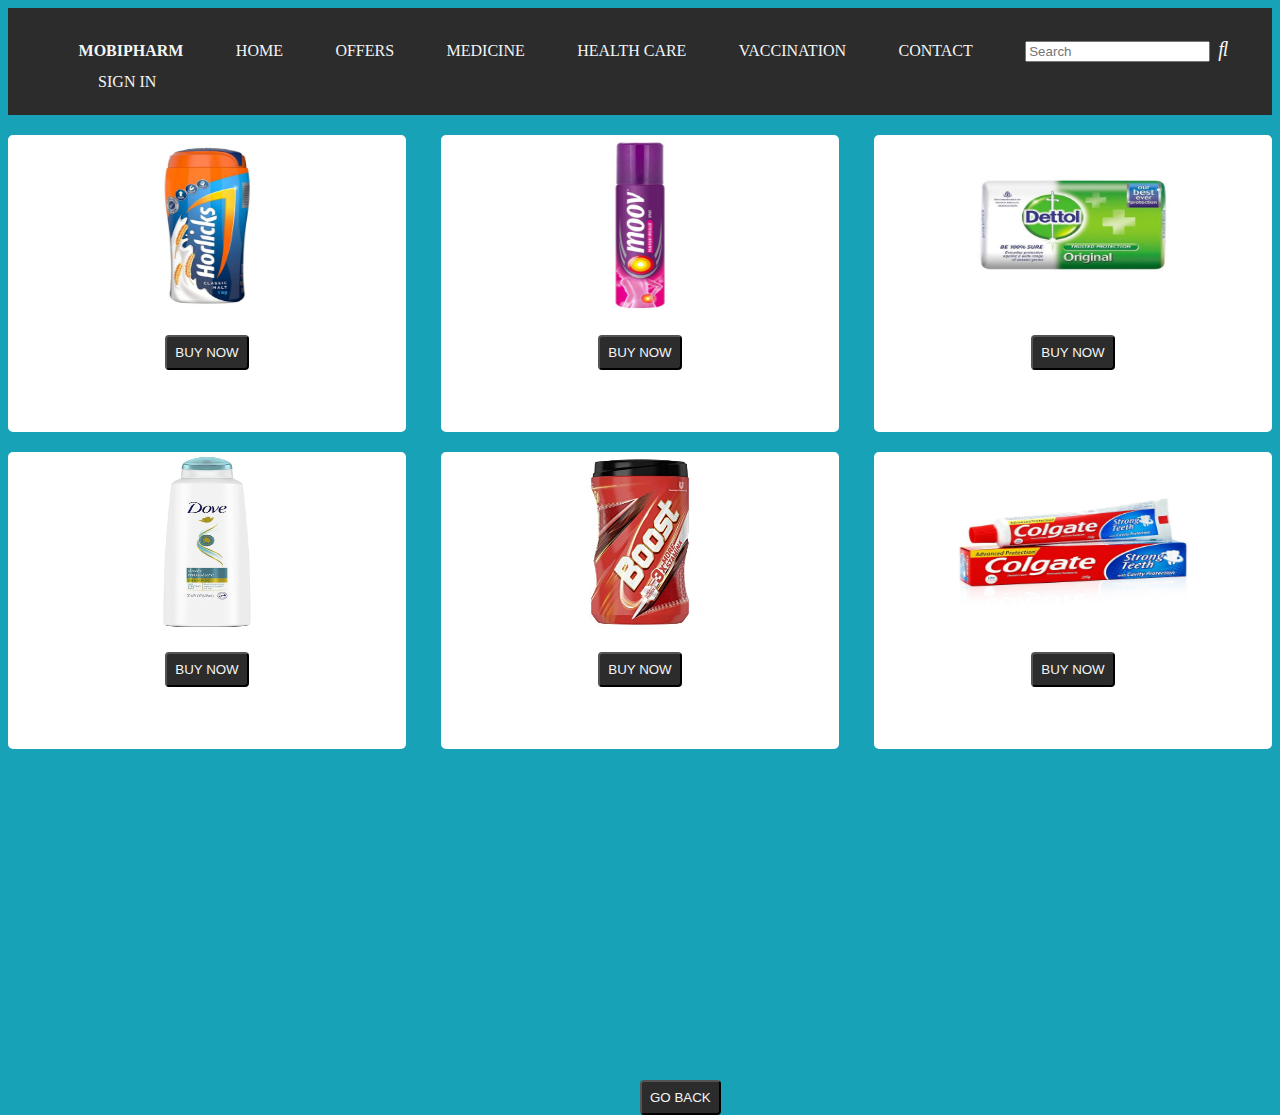
<file: PersonalCare.html>
<!DOCTYPE html>
<html>
    <head>
        <link rel="icon" type="icon" href="MobiPharm\logo.png">
        <title>Online Medicines | PERSONAL CARE</title>
        <meta charset="UTF-8">
        <meta name="viewport" content="width=device-width, initial-scale=1.0">
        <script src='MobiPharm\useracc.js'></script>
        <link rel="stylesheet" href="PcStyle.css">
    </head>
    <body>
        <header>
            <nav class="navbar">
                <ul>
                    <li style="font-weight:bold"><a href="Home.html" target="_self">MOBIPHARM</a></li>
                    <li><a href="Home.html" target="_self">HOME</a></li>
                    <li><a href="Offer.html" target="_self">OFFERS</a></li>
                    <li><a href="Medicine.html" target="_self">MEDICINE</a></li>
                    <li><a href="HealthCare.html" target="_self">HEALTH CARE</a></li>
                    <li><a href="Vaccination.html" target="_self">VACCINATION</a></li>
                    <li><a href="Contact.html" target="_self">CONTACT</a></li>
                    <li><input type="search" placeholder="Search"><button style="background-color:#2c2c2c; border:none"><i style='font-size:20px; color:whitesmoke' class='fas'>&#xf002;</i></button></li>
                    <li><a href="Login.html" target="_self"><i class="far" style="color:whitesmoke;font-size: 20px;">&#xf2bd;</i> SIGN IN</a></li>
                </ul>
            </nav>
        </header>
        <section>
            <div class="grid-container">
                <div class="grid-item">
                    <img src="MobiPharm\p1.jpg"><br><br>
                    <button>BUY NOW</button>
                </div>
                <div class="grid-item">
                    <img src="MobiPharm\p2.jpg"><br><br>
                    <button>BUY NOW</button>
                </div>
                <div class="grid-item">
                    <img src="MobiPharm\p3.jpg"><br><br>
                    <button>BUY NOW</button>
                </div>
                <div class="grid-item">
                    <img src="MobiPharm\p4.jpg"><br><br>
                    <button>BUY NOW</button>
                </div>
                <div class="grid-item">
                    <img src="MobiPharm\p5.jpg"><br><br>
                    <button>BUY NOW</button>
                </div>
                <div class="grid-item">
                    <img src="MobiPharm\p6.jpg"><br><br>
                    <button>BUY NOW</button>
                </div>
            </div>
        </section>
        <footer>
            <a href="HealthCare.html" target="_self">
                <button>GO BACK</button>
            </a>
        </footer>
    </body>
</html>
</file>
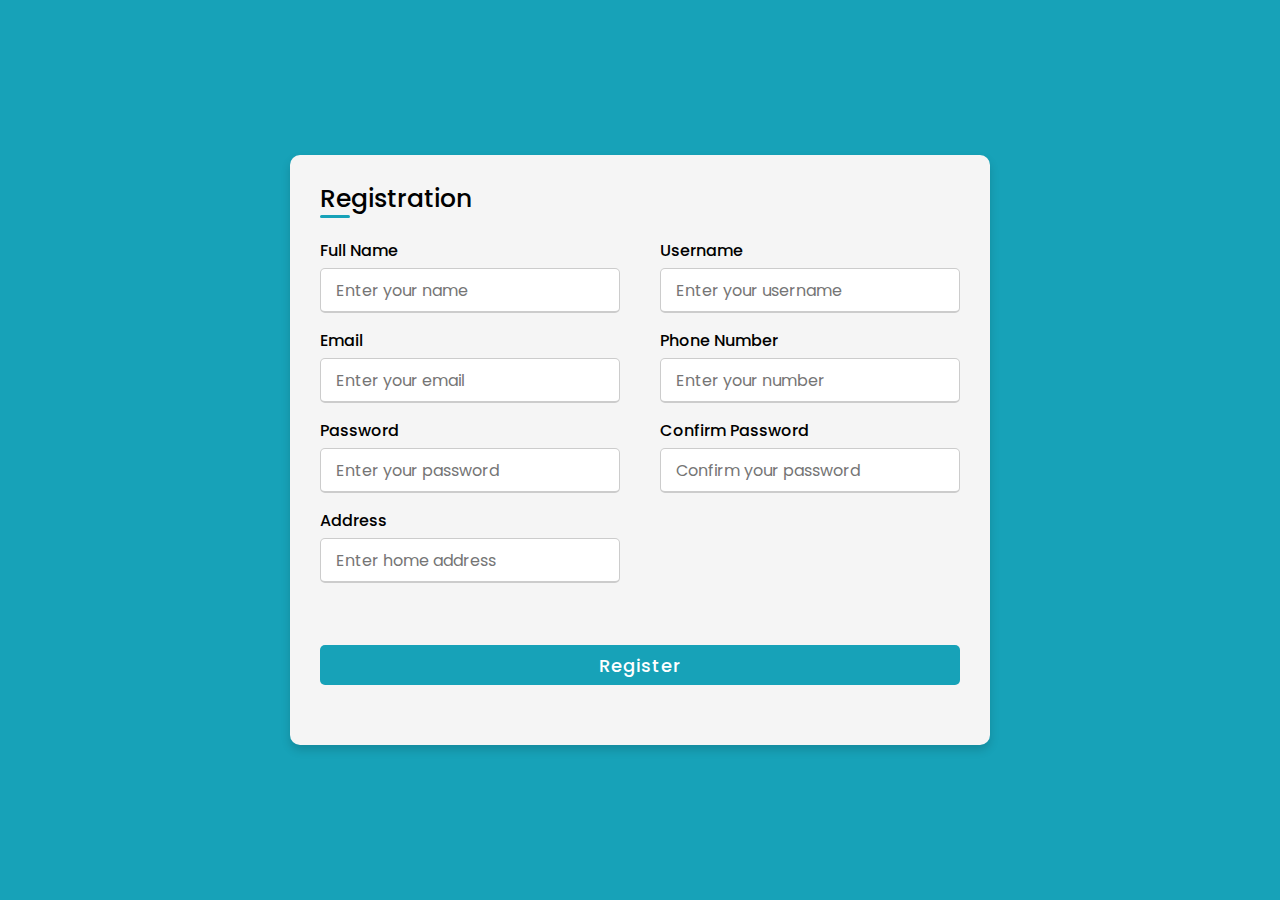
<file: SignUp.html>
<!DOCTYPE html>
<html>
<head>
  <script src="script.js"></script>
  <meta charset="UTF-8">
  <link rel="icon" type="icon" href="MobiPharm\logo.png">
  <title>Online Medicines | SIGNUP</title>
  <link rel="stylesheet" href="SignUpStyle.css">
  <meta name="viewport" content="width=device-width, initial-scale=1.0">
</head>
<body>
  <div class="container">
    <div class="title">Registration</div>
    <div class="content">
      <form action="#">
        <div class="user-details">
          <div class="input-box">
            <span class="details">Full Name</span>
            <input type="text" id="fname" placeholder="Enter your name" required>
          </div>
          <div class="input-box">
            <span class="details">Username</span>
            <input type="text" id="Rusrname" placeholder="Enter your username" required>
          </div>
          <div class="input-box">
            <span class="details">Email</span>
            <input type="text" id="email" placeholder="Enter your email" required>
          </div>
          <div class="input-box">
            <span class="details">Phone Number</span>
            <input type="text" id="phno" placeholder="Enter your number" required>
          </div>
          <div class="input-box">
            <span class="details">Password</span>
            <input type="password" id="Rpwd" placeholder="Enter your password" required>
          </div>
          <div class="input-box">
            <span class="details">Confirm Password</span>
            <input type="password" id="conpwd" placeholder="Confirm your password" required>
          </div>
          <div class="input-box">
            <span class="details">Address</span>
            <input type="text" id="address" placeholder="Enter home address" required>
          </div>
        </div>
        <div class="button">
          <button onclick="get()">Register</button>
        </div>
      </form>
    </div>
  </div>
</body>
</html>
</file>
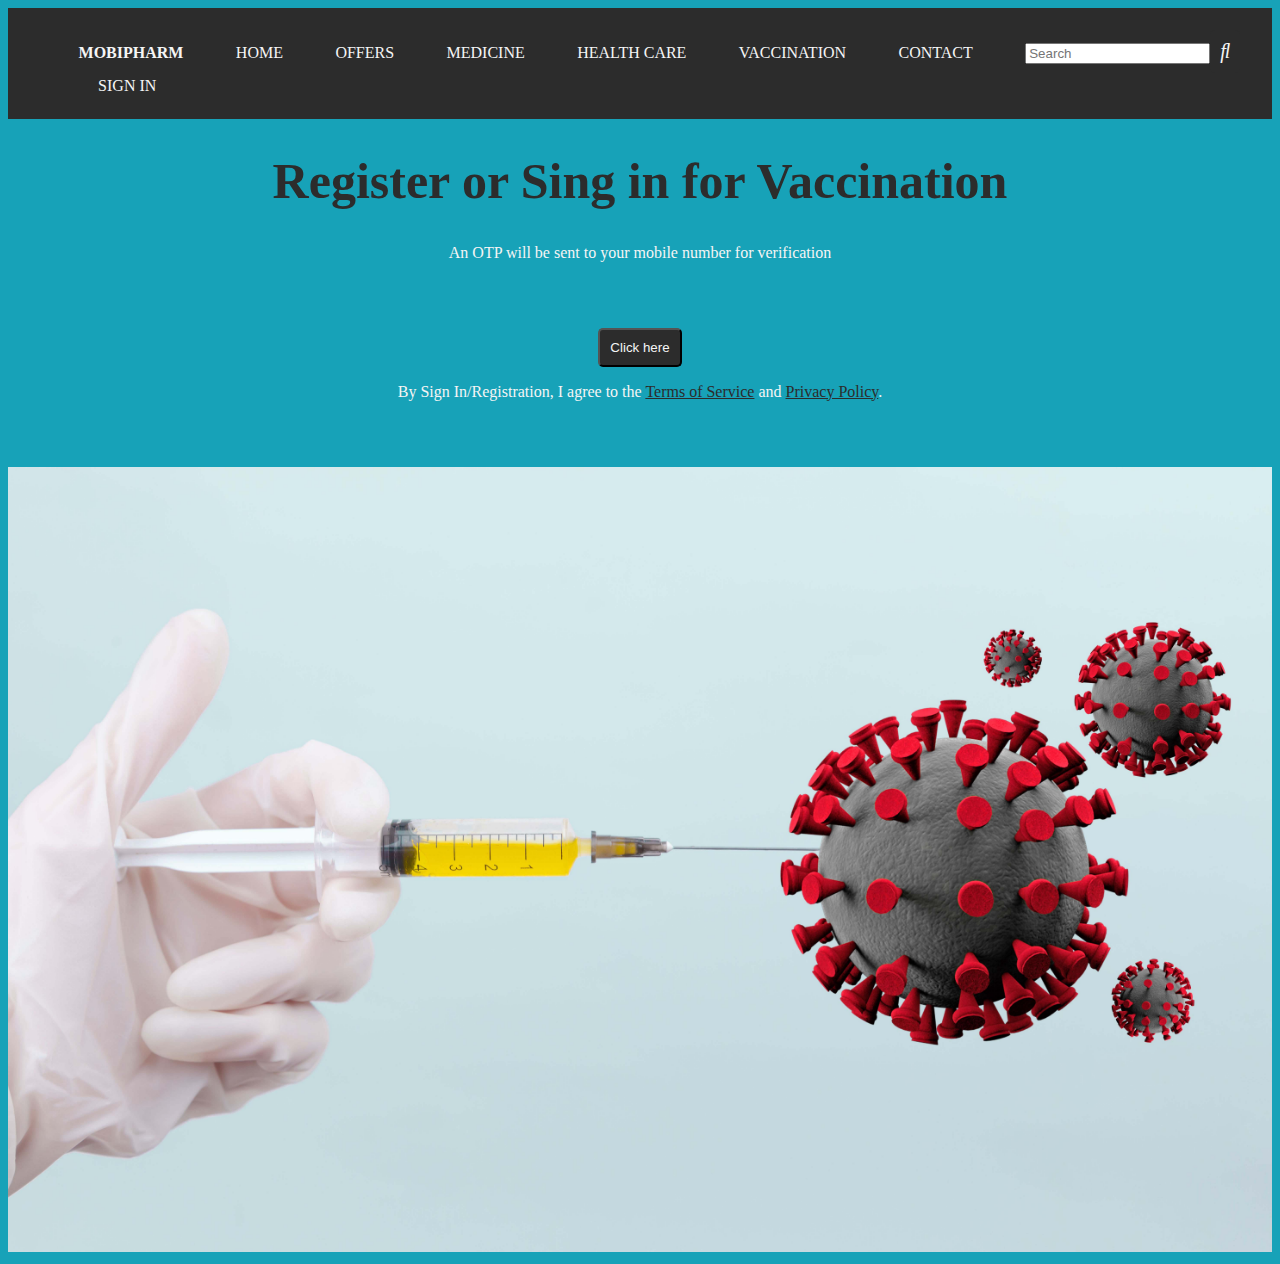
<file: Vaccination.html>
<!DOCTYPE html>
<html>
    <head>
        <link rel="icon" type="icon" href="MobiPharm\logo.png">
        <title>Online Medicines | VACCINATION</title>
        <meta charset="UTF-8">
        <meta name="viewport" content="width=device-width, initial-scale=1.0">
        <script src='MobiPharm\useracc.js'></script>
        <link rel="stylesheet" href="VaccinationStyle.css">
    </head>
    <body>
        <header>
            <nav class="navbar">
                <ul>
                    <li style="font-weight:bold"><a href="Home.html" target="_self">MOBIPHARM</a></li>
                    <li><a href="Home.html" target="_self">HOME</a></li>
                    <li><a href="Offer.html" target="_self">OFFERS</a></li>
                    <li><a href="Medicine.html" target="_self">MEDICINE</a></li>
                    <li><a href="HealthCare.html" target="_self">HEALTH CARE</a></li>
                    <li><a href="Vaccination.html" target="_self">VACCINATION</a></li>
                    <li><a href="Contact.html" target="_self">CONTACT</a></li>
                    <li><input type="search" placeholder="Search"><button style="background-color:#2c2c2c; border:none"><i style='font-size:20px; color:whitesmoke' class='fas'>&#xf002;</i></button></li>
                    <li><a href="Login.html" target="_self"><i class="far" style="color:whitesmoke;font-size: 20px;">&#xf2bd;</i> SIGN IN</a></li>
                </ul>
            </nav>
        </header>
        <section>
            <div id="section-01">
                <h1 style="color:#2c2c2c; ">Register or Sing in for Vaccination</h1>
                <p style="color:whitesmoke;">An OTP will be sent to your mobile number for verification</p>
            </div>
        </section>
        <article>
            <div class="flex-parent jc-center">
                <button><a href="https://www.cowin.gov.in/" target="_blank">Click here</a></button>
            </div>
            <div>
                <p style="color:whitesmoke;">By Sign In/Registration, I agree to the <a href="https://www.cowin.gov.in/terms-condition" target="_blank" style="color:#2c2c2c; text-decoration: underline;">Terms of Service</a> and <a href="cowin.gov.in/privacy-policy" target="_blank" style="color:#2c2c2c; text-decoration: underline;">Privacy Policy</a>.</p>
            </div>
        </article>
        <footer>
            <img src="MobiPharm\vaccination.jpg" width="100%" height="100%">
        </footer>
    </body>
</html>
</file>
<file: css/style.css>
body {
	background: #eee;
	margin: 0;
	padding: 0;
	overflow-x: hidden;
}

.clearfix {
  content: "";
  display: table;
  clear: both;	
}

#site-header, #site-footer {
	background: #fff;
}

#site-header {
	margin: 0 0 30px 0;
}

#site-header h1 {
	font-size: 31px;
	font-weight: 300;
	padding: 40px 0;
	position: relative;
	margin: 0;
}

a {
	color: #000;
	text-decoration: none;

	-webkit-transition: color .2s linear;
	-moz-transition: color .2s linear;
	-ms-transition: color .2s linear;
	-o-transition: color .2s linear;
	transition: color .2s linear;
}

a:hover {
	color: #17a2b8;
}

#site-header h1 span {
	color: #17a2b8;
}

#site-header h1 span.last-span {
	background: #fff;
	padding-right: 150px;
	position: absolute;
	left: 217px;

	-webkit-transition: all .2s linear;
	-moz-transition: all .2s linear;
	-ms-transition: all .2s linear;
	-o-transition: all .2s linear;
	transition: all .2s linear;
}

#site-header h1:hover span.last-span, #site-header h1 span.is-open {
	left: 363px;
}

#site-header h1 em {
	font-size: 16px;
	font-style: normal;
	vertical-align: middle;
}

.container {
	font-family: 'Open Sans', sans-serif;
	margin: 0 auto;
	width: 980px;
}

#cart {
	width: 100%;
}

#cart h1 {
	font-weight: 300;
}

#cart a {
	color: #17a2b8;
	text-decoration: none;

	-webkit-transition: color .2s linear;
	-moz-transition: color .2s linear;
	-ms-transition: color .2s linear;
	-o-transition: color .2s linear;
	transition: color .2s linear;
}

#cart a:hover {
	color: #000;
}

.product.removed {
	margin-left: 980px !important;
	opacity: 0;
}

.product {
	border: 1px solid #eee;
	margin: 20px 0;
	width: 100%;
	height: 195px;
	position: relative;

	-webkit-transition: margin .2s linear, opacity .2s linear;
	-moz-transition: margin .2s linear, opacity .2s linear;
	-ms-transition: margin .2s linear, opacity .2s linear;
	-o-transition: margin .2s linear, opacity .2s linear;
	transition: margin .2s linear, opacity .2s linear;
}

.product img {
	width: 100%;
	height: 100%;
}

.product header, .product .content {
	background-color: #fff;
	border: 1px solid #ccc;
	border-style: none none solid none;
	float: left;
}

.product header {
	background: #000;
	margin: 0 1% 20px 0;
	overflow: hidden;
	padding: 0;
	position: relative;
	width: 24%;
	height: 195px;
}

.product header:hover img {
	opacity: .7;
}

.product header:hover h3 {
	bottom: 73px;
}

.product header h3 {
	background: #17a2b8;
	color: #fff;
	font-size: 22px;
	font-weight: 300;
	line-height: 49px;
	margin: 0;
	padding: 0 30px;
	position: absolute;
	bottom: -50px;
	right: 0;
	left: 0;

	-webkit-transition: bottom .2s linear;
	-moz-transition: bottom .2s linear;
	-ms-transition: bottom .2s linear;
	-o-transition: bottom .2s linear;
	transition: bottom .2s linear;
}

.remove {
	cursor: pointer;
}

.product .content {
	box-sizing: border-box;
	-moz-box-sizing: border-box;
	height: 140px;
	padding: 0 20px;
	width: 75%;
}

.product h1 {
	color: #17a2b8;
	font-size: 25px;
	font-weight: 300;
	margin: 17px 0 20px 0;
}

.product footer.content {
	height: 50px;
	margin: 6px 0 0 0;
	padding: 0;
}

.product footer .price {
	background: #fcfcfc;
	color: #000;
	float: right;
	font-size: 15px;
	font-weight: 300;
	line-height: 49px;
	margin: 0;
	padding: 0 30px;
}

.product footer .full-price {
	background: #17a2b8;
	color: #fff;
	float: right;
	font-size: 22px;
	font-weight: 300;
	line-height: 49px;
	margin: 0;
	padding: 0 30px;

	-webkit-transition: margin .15s linear;
	-moz-transition: margin .15s linear;
	-ms-transition: margin .15s linear;
	-o-transition: margin .15s linear;
	transition: margin .15s linear;
}

.qt, .qt-plus, .qt-minus {
	display: block;
	float: left;
}

.qt {
	font-size: 19px;
	line-height: 50px;
	width: 70px;
	text-align: center;
}

.qt-plus, .qt-minus {
	background: #fcfcfc;
	border: none;
	font-size: 30px;
	font-weight: 300;
	height: 100%;
	padding: 0 20px;
	-webkit-transition: background .2s linear;
	-moz-transition: background .2s linear;
	-ms-transition: background .2s linear;
	-o-transition: background .2s linear;
	transition: background .2s linear;
}

.qt-plus:hover, .qt-minus:hover {
	background: #17a2b8;
	color: #fff;
	cursor: pointer;
}

.qt-plus {
	line-height: 50px;
}

.qt-minus {
	line-height: 47px;
}

#site-footer {
	margin: 30px 0 0 0;
}

#site-footer {
	padding: 40px;
}

#site-footer h1 {
	background: #fcfcfc;
	border: 1px solid #ccc;
	border-style: none none solid none;
	font-size: 24px;
	font-weight: 300;
	margin: 0 0 7px 0;
	padding: 14px 40px;
	text-align: center;
}

#site-footer h2 {
	font-size: 24px;
	font-weight: 300;
	margin: 10px 0 0 0;
}

#site-footer h3 {
	font-size: 19px;
	font-weight: 300;
	margin: 15px 0;
}

.left {
	float: left;
}

.right {
	float: right;
}

.btn {
	background: #17a2b8;
	border: 1px solid #999;
	border-style: none none solid none;
	cursor: pointer;
	display: block;
	color: #fff;
	font-size: 20px;
	font-weight: 300;
	padding: 16px 0;
	width: 290px;
	text-align: center;

	-webkit-transition: all .2s linear;
	-moz-transition: all .2s linear;
	-ms-transition: all .2s linear;
	-o-transition: all .2s linear;
	transition: all .2s linear;
}

.btn:hover {
	color: #fff;
	background: #429188;
}

.type {
	background: #fcfcfc;
	font-size: 13px;
	padding: 10px 16px;
	left: 100%;
	display: none;
}

.type, .color {
	border: 1px solid #ccc;
	border-style: none none solid none;
	position: absolute;
}



.minused {
	margin: 0 50px 0 0 !important;
}

.added {
	margin: 0 -50px 0 0 !important;
}
</file>
<file: ContactStyle.css>
.navbar li{
    display: inline;
    margin-left:2%;
    margin-right:2%;
}
.navbar li:hover{
    font-weight: bold;
    color:white;
}
body{
    background-color: #17a2b8;
}
header{
    background-color: #2c2c2c;
    padding:0.5%;
}
a{
    text-decoration: none;
    color:whitesmoke;
}
label{
    color:#2c2c2c;
}
form{
    position: absolute;
    left:30%;
    padding:60px;
    padding-left:10px;
    padding-right:300px;
    background-color: whitesmoke;
    border:1px solid whitesmoke;
    border-radius: 5px;
    text-align: left;
}
div{
    padding:4px;
}
button{
    background-color:#2c2c2c;
    color:whitesmoke;
    padding:4px;
    border-radius:4px;
}
button:hover
{
    font-weight: bold;
}
</file>
<file: CeStyle.css>
.navbar li{
    display: inline;
    margin-left:2%;
    margin-right:2%;
}
.navbar li:hover{
    font-weight: bold;
    color:white;
}
body{
    background-color: #17a2b8;
}
header{
    background-color: #2c2c2c;
    padding:0.5%;
}
a{
    text-decoration: none;
    color:whitesmoke;
}
.aside-box{
    background-color: white;
    padding:2%;
}
img
{
    width: 60%;
    height:60%;
}
.grid-container{
    position:relative;
    top:20px;
    display: grid;
    grid-template-columns: auto auto auto;
    column-gap: 35px;
    row-gap: 20px;
}
.grid-item{
    border:2px solid white;
    background-color: white;
    border-radius: 5px;
    text-align: center;
}
button{
    background-color:#2c2c2c;
    color:whitesmoke;
    padding:8px;
    border-radius:4px;
}
button:hover
{
    font-weight: bold;
}
footer{
    position: absolute;
    top:120%;
    left:50%;
}
</file>
<file: HealthCareStyle.css>
.navbar li{
    display: inline;
    margin-left:2%;
    margin-right:2%;
}
.navbar li:hover{
    font-weight: bold;
    color:white;
}
body{
    background-color: #17a2b8;
}
header{
    background-color: #2c2c2c;
    padding:0.5%;
}
a{
    text-decoration: none;
    color:whitesmoke;
}
.grid-container1{
    position:relative;
    top:10px;
    display: grid;
    grid-template-columns: auto auto;
    justify-content: center;
    column-gap: 25px;
    row-gap: 20px;
}
.grid-container2{
    position:relative;
    top:20px;
    display: grid;
    grid-template-columns: auto auto auto auto;
    column-gap: 25px;
    row-gap: 20px;
}
.grid-item2{
    border:1px solid white;
    background-color: white;
    border-radius: 5px;
    text-align: center;
    padding-top: 15px;
}
.grid-item2 img{
    width: 70%;
    height: 70%;
}
button{
    background-color:#2c2c2c;
    color:whitesmoke;
    padding:8px;
    border-radius:4px;
}
button:hover
{
    font-weight: bold;
}
</file>
<file: HdStyle.css>
.navbar li{
    display: inline;
    margin-left:2%;
    margin-right:2%;
}
.navbar li:hover{
    font-weight: bold;
    color:white;
}
body{
    background-color: #17a2b8;
}
header{
    background-color: #2c2c2c;
    padding:0.5%;
}
a{
    text-decoration: none;
    color:whitesmoke;
}
.aside-box{
    background-color: white;
    padding:2%;
}
img
{
    width: 60%;
    height:60%;
}
.grid-container{
    position:relative;
    top:20px;
    display: grid;
    grid-template-columns: auto auto auto;
    column-gap: 35px;
    row-gap: 20px;
}
.grid-item{
    border:2px solid white;
    background-color: white;
    border-radius: 5px;
    text-align: center;
}
button{
    background-color:#2c2c2c;
    color:whitesmoke;
    padding:8px;
    border-radius:4px;
}
button:hover
{
    font-weight: bold;
}
footer{
    position: absolute;
    top:130%;
    left:50%;
}
</file>
<file: HomeStyle.css>
.navbar li{
    display: inline;
    margin-left:2%;
    margin-right:2%;
}
.navbar li:hover{
    font-weight: bold;
    color:white;
}
body{
    background-color: #17a2b8;
}
header{
    background-color: #2c2c2c;
    padding:0.5%;
}
a{
    text-decoration: none;
    color:whitesmoke;
}
.aside-box{
    background-color: white;
    padding:2%;
}
section{
    position:absolute;
    top:15%;
    right:20%;
}
.section-img{
    position:absolute;
    left:-150%;
}
button:hover{
    font-weight: bold;
}
.section-01 h1,p,button{
    text-align: left;
    color:whitesmoke;
}
.section-01 button{
    background-color: #2c2c2c;
    padding:4%;
}
.aside-box p{
    color:#2c2c2c
}
aside{
    position:relative;
    top:350px;
}
.aside-box div{
    padding:20px;
    margin-left:10%;
    margin-right:10%;
    text-align: center;
}
.aside-box1{
    display:inline-block;
}
.aside-box2{
    display:inline-block;
}
.aside-box3{
    display:inline-block;
}
article{
    position:relative;
    top:300px;
    background-color:#2c2c2c;
    color:whitesmoke;
    padding:10%;
    padding-left:20%;
}
.split-right{
    position:absolute;
    top:0px;
    right:-5%;
}
footer{
    position:absolute;
    top:150%;
    color:whitesmoke;
}
.footer-box{
    display: flex;
}
.footer-1, .footer-2, .footer-3
{
    padding-right: 10%;
    margin: 2%;
    text-align: left;
}
dt{
    color:#2c2c2c;
}
.footer-4{
    position: absolute;
    top:175%;
    bottom:0%;
    left:40%;
    color:whitesmoke;
}
</file>
<file: HcStyle.css>
.navbar li{
    display: inline;
    margin-left:2%;
    margin-right:2%;
}
.navbar li:hover{
    font-weight: bold;
    color:white;
}
body{
    background-color: #17a2b8;
}
header{
    background-color: #2c2c2c;
    padding:0.5%;
}
a{
    text-decoration: none;
    color:whitesmoke;
}
.aside-box{
    background-color: white;
    padding:2%;
}
img
{
    width: 60%;
    height:60%;
}
.grid-container{
    position:relative;
    top:20px;
    display: grid;
    grid-template-columns: auto auto auto;
    column-gap: 35px;
    row-gap: 20px;
}
.grid-item{
    border:2px solid white;
    background-color: white;
    border-radius: 5px;
    text-align: center;
}
button{
    background-color:#2c2c2c;
    color:whitesmoke;
    padding:8px;
    border-radius:4px;
}
button:hover
{
    font-weight: bold;
}
footer{
    position: absolute;
    top:120%;
    left:50%;
}
</file>
<file: LoginStyle.css>
@import url('https://fonts.googleapis.com/css2?family=Noto+Sans:wght@700&family=Poppins:wght@400;500;600&display=swap');
*{
  margin: 0;
  padding: 0;
  box-sizing: border-box;
  font-family: "Poppins", sans-serif;
}
body{
  margin: 0;
  padding: 0;
  background-color:#17a2b8;
  height: 100vh;
  overflow: hidden;
}
.center{
  position: absolute;
  top: 50%;
  left: 50%;
  transform: translate(-50%, -50%);
  width: 400px;
  background: whitesmoke;
  border-radius: 10px;
  box-shadow: 10px 10px 15px rgba(0,0,0,0.05);
}
.center h1{
  text-align: center;
  padding: 20px 0;
  border-bottom: 1px solid silver;
}
.center form{
  padding: 0 40px;
  box-sizing: border-box;
}
form .txt_field{
  position: relative;
  border-bottom: 2px solid #adadad;
  margin: 30px 0;
}
.txt_field input{
  width: 100%;
  padding: 0 5px;
  height: 40px;
  font-size: 16px;
  border: none;
  background: none;
  outline: none;
}
.txt_field label{
  position: absolute;
  top: 50%;
  left: 5px;
  color: #adadad;
  transform: translateY(-50%);
  font-size: 16px;
  pointer-events: none;
  transition: .5s;
}
.txt_field span::before{
  content: '';
  position: absolute;
  top: 40px;
  left: 0;
  width: 0%;
  height: 2px;
  background: #17a2b8;
  transition: .5s;
}


.pass{
  margin: -5px 0 20px 5px;
  color: #a6a6a6;
  cursor: pointer;
}

input[type="button"]{
  width: 100%;
  height: 50px;
  border: 1px solid;
  background: #17a2b8;
  border-radius: 25px;
  font-size: 18px;
  color: #e9f4fb;
  font-weight: 700;
  cursor: pointer;
  outline: none;
}

.signup_link{
  margin: 30px 0;
  text-align: center;
  font-size: 16px;
  color: #666666;
}
.signup_link a{
  color: #17a2b8;
  text-decoration: none;
}
.signup_link a:hover{
  text-decoration: underline;
}
input{
  color:black;
  font-size: 12px;
}
</file>
<file: MedicineStyle.css>
.navbar li{
    display: inline;
    margin-left:2%;
    margin-right:2%;
}
.navbar li:hover{
    font-weight: bold;
    color:white;
}
body{
    background-color: #17a2b8;
}
header{
    background-color: #2c2c2c;
    padding:0.5%;
}
a{
    text-decoration: none;
    color:whitesmoke;
}
label{
    color:#2c2c2c;
    font-size: 20px;
}
img
{
    width: 60%;
    height:60%;
}
.grid-container{
    position:relative;
    top:20px;
    display: grid;
    grid-template-columns: auto auto auto auto;
    column-gap: 25px;
    row-gap: 20px;
}
.grid-item{
    border:2px solid white;
    background-color: white;
    border-radius: 5px;
    text-align: center;
}
button{
    background-color:#2c2c2c;
    color:whitesmoke;
    padding:8px;
    border-radius:4px;
}
button:hover
{
    font-weight: bold;
}
</file>
<file: OfferStyle.css>
.navbar li{
    display: inline;
    margin-left:2%;
    margin-right:2%;
}
.navbar li:hover{
    font-weight: bold;
    color:white;
}
body{
    background-color: #17a2b8;
}
header{
    background-color: #2c2c2c;
    padding:0.5%;
}
a{
    text-decoration: none;
    color:whitesmoke;
}
img{
    width: 80px;
    height: 70px;
}
button{
    background-color:#2c2c2c;
    color:whitesmoke;
    padding:4px;
    border-radius:4px;
}
button:hover
{
    font-weight: bold;
}
hr{
    width: 50%;
}
.grid-container{
    position:relative;
    top:10px;
    display: grid;
    grid-template-columns: auto auto;
    column-gap: 25px;
    row-gap: 20px;
}
.grid-item{
    border:2px solid white;
    background-color: white;
    border-radius: 5px;
    padding: 8px;
    box-shadow: 5px 5px #2c2c2c;
}
</file>
<file: PcStyle.css>
.navbar li{
    display: inline;
    margin-left:2%;
    margin-right:2%;
}
.navbar li:hover{
    font-weight: bold;
    color:white;
}
body{
    background-color: #17a2b8;
}
header{
    background-color: #2c2c2c;
    padding:0.5%;
}
a{
    text-decoration: none;
    color:whitesmoke;
}
.aside-box{
    background-color: white;
    padding:2%;
}
img
{
    width: 60%;
    height:60%;
}
.grid-container{
    position:relative;
    top:20px;
    display: grid;
    grid-template-columns: auto auto auto;
    column-gap: 35px;
    row-gap: 20px;
}
.grid-item{
    border:2px solid white;
    background-color: white;
    border-radius: 5px;
    text-align: center;
}
button{
    background-color:#2c2c2c;
    color:whitesmoke;
    padding:8px;
    border-radius:4px;
}
button:hover
{
    font-weight: bold;
}
footer{
    position: absolute;
    top:120%;
    left:50%;
}
</file>
<file: SignUpStyle.css>
@import url('https://fonts.googleapis.com/css2?family=Poppins:wght@200;300;400;500;600;700&display=swap');
*{
  margin: 0;
  padding: 0;
  box-sizing: border-box;
  font-family: 'Poppins',sans-serif;
}
body{
  height: 100vh;
  display: flex;
  justify-content: center;
  align-items: center;
  padding: 10px;
  background-color:#17a2b8;
}
.container{
  max-width: 700px;
  width: 100%;
  background-color: whitesmoke;
  padding: 25px 30px;
  border-radius: 10px;
  box-shadow: 0 5px 10px rgba(0,0,0,0.15);
}
.container .title{
  font-size: 25px;
  font-weight: 500;
  position: relative;
}
.container .title::before{
  content: "";
  position: absolute;
  left: 0;
  bottom: 0;
  height: 3px;
  width: 30px;
  border-radius: 5px;
  background-color:#17a2b8;
}
.content form .user-details{
  display: flex;
  flex-wrap: wrap;
  justify-content: space-between;
  margin: 20px 0 12px 0;
}
form .user-details .input-box{
  margin-bottom: 15px;
  width: calc(100% / 2 - 20px);
}
form .input-box span.details{
  display: block;
  font-weight: 500;
  margin-bottom: 5px;
}
.user-details .input-box input{
  height: 45px;
  width: 100%;
  outline: none;
  font-size: 16px;
  border-radius: 5px;
  padding-left: 15px;
  border: 1px solid #ccc;
  border-bottom-width: 2px;
  transition: all 0.3s ease;
}
.user-details .input-box input:focus,
.user-details .input-box input:valid{
  border-color: #17a2b8;
}
 button{
   height: 45px;
   margin: 35px 0
 }
 button{
   padding:1%;
   height: 100%;
   width: 100%;
   border-radius: 5px;
   border: none;
   color: #fff;
   font-size: 18px;
   font-weight: 500;
   letter-spacing: 1px;
   cursor: pointer;
   transition: all 0.3s ease;
  background-color:#17a2b8;
 }
 button:hover{
  /* transform: scale(0.99); */
  background-color:#136470;
  
  }
 @media(max-width: 584px){
 .container{
  max-width: 100%;
}
form .user-details .input-box{
    margin-bottom: 15px;
    width: 100%;
  }
  .content form .user-details{
    max-height: 300px;
    overflow-y: scroll;
  }
  .user-details::-webkit-scrollbar{
    width: 5px;
  }
  }
</file>
<file: VaccinationStyle.css>
.navbar li{
    display: inline;
    margin-left:2%;
    margin-right:2%;
}
.navbar li:hover{
    font-weight: bold;
    color:white;
}
body{
    background-color: #17a2b8;
}
header{
    background-color: #2c2c2c;
    padding:0.5%;
}
a{
    text-decoration: none;
    color:whitesmoke;
}
section{
    text-align: center;
}
h1{
    font-size: 50px;
}
button
{
    position: relative;
    padding:10px;
    background-color: #2c2c2c;
    color:whitesmoke;
    border-radius: 5px;
}
button:hover{
    font-weight: bold;
}
.flex-parent{
    display: flex;
}
.jc-center{
    justify-content: center;
}
article{
    padding:50px;
    text-align: center;
}
</file>
<file: css/demo.css>
@import url('https://fonts.googleapis.com/css?family=Roboto&display=swap');
@import url('https://stackpath.bootstrapcdn.com/font-awesome/4.7.0/css/font-awesome.min.css');
*{ margin: 0; padding: 0;}
body{
   margin: auto;
  font-family: 'Roboto', sans-serif;
  font-style: normal;
  font-weight: 300;
  font-smooth: antialiased;
-webkit-font-smoothing: antialiased;
-moz-osx-font-smoothing: grayscale;
  font-size: 15px;
  background: #eee;
}
.intro{
   background: #fff;
   padding: 60px 30px;
   color: #333;
   margin-bottom: 15px;
   line-height: 1.5;
   text-align: center;
}
.intro h1 {
   font-size: 18pt;
   padding-bottom: 15px;

}
.intro p{
   font-size: 14px;
}

.action{
   text-align: center;
   display: block;
   margin-top: 20px;
}

.intro a.btn {
  text-decoration: none;
  color: #666;
   border: 2px solid #666;
   padding: 10px 15px;
   display: inline-block;
   margin-left: 5px;
}
.intro a.btn:hover{
   background: #666;
   color: #fff;
    transition: .3s;
-webkit-transition: .3s;
}
.btn:before{
  font-family: FontAwesome;
  font-weight: normal;
  margin-right: 10px;
}
.github:before{content: "\f09b"}
.down:before{content: "\f019"}
.back:before{content:"\f112"}
.credit{
   display: none;
    background: #fff;
    padding: 12px;
    font-size: 9pt;
    text-align: center;
    color: #333;
    margin-top: 40px;

}
.credit span:before{
   font-family: FontAwesome;
   color: #e41b17;
   content: "\f004";


}
.credit a{
   color: #333;
   text-decoration: none;
}
.credit a:hover{
   color: #1DBF73; 
}
.credit a:hover:after{
    font-family: FontAwesome;
    content: "\f08e";
    font-size: 9pt;
    position: absolute;
    margin: 3px;
}
main{
  background: #fff;
  padding: 20px;
  
}

article li{
   color: #444;
   font-size: 15px;
   margin-left: 33px;
   line-height: 1.5;
   padding: 5px;
}
article h1,
article h2,
article h3,
article h4,
article p{
   padding: 14px;
   color: #333;
}
article p{
   font-size: 15px;
    line-height: 1.5;
}
 
@media only screen and (min-width: 1280px){
    main{
      max-width: 1166px;
      margin-left: auto;
      margin-right: auto; 
      padding: 24px;
    }


}

.set-overlayer,
.set-glass,
.set-sticky {
	cursor: pointer;
	height: 45px;
	line-height: 45px;
	padding: 0 15px;
	color: #333;
	font-size: 16px;
}
.set-overlayer:after,
.set-glass:after,
.to-active:after,
.set-sticky:after {
	font-family: FontAwesome;
	font-size: 18pt;
	position: relative;
	float: right;
}
.set-overlayer:after,
.set-glass:after,
.set-sticky:after {
	content: "\f204";
	transition: .6s;
}

.to-active:after {
	content: "\f205";
	color: #008080;
	transition: .6s;
}
.set-overlayer,
.set-glass,
.set-sticky,
.source,
.theme-tray {
	margin: 10px;
	background: #f2f2f2;
	border-radius: 5px;
	border: 2px solid #f1f1f1;
	box-sizing: border-box;
}
/* Syntax Highlighter*/

pre.prettyprint {
	padding: 15px !important;
   margin: 10px;
	border: 0 !important;
  background: #f2f2f2;
  overflow: auto;
}

.source {
	white-space: pre;
	overflow: auto;
	max-height: 400px;
}
code{
    border:1px solid #ddd;
    padding: 2px;
    border-radius: 2px;
}
</file>
